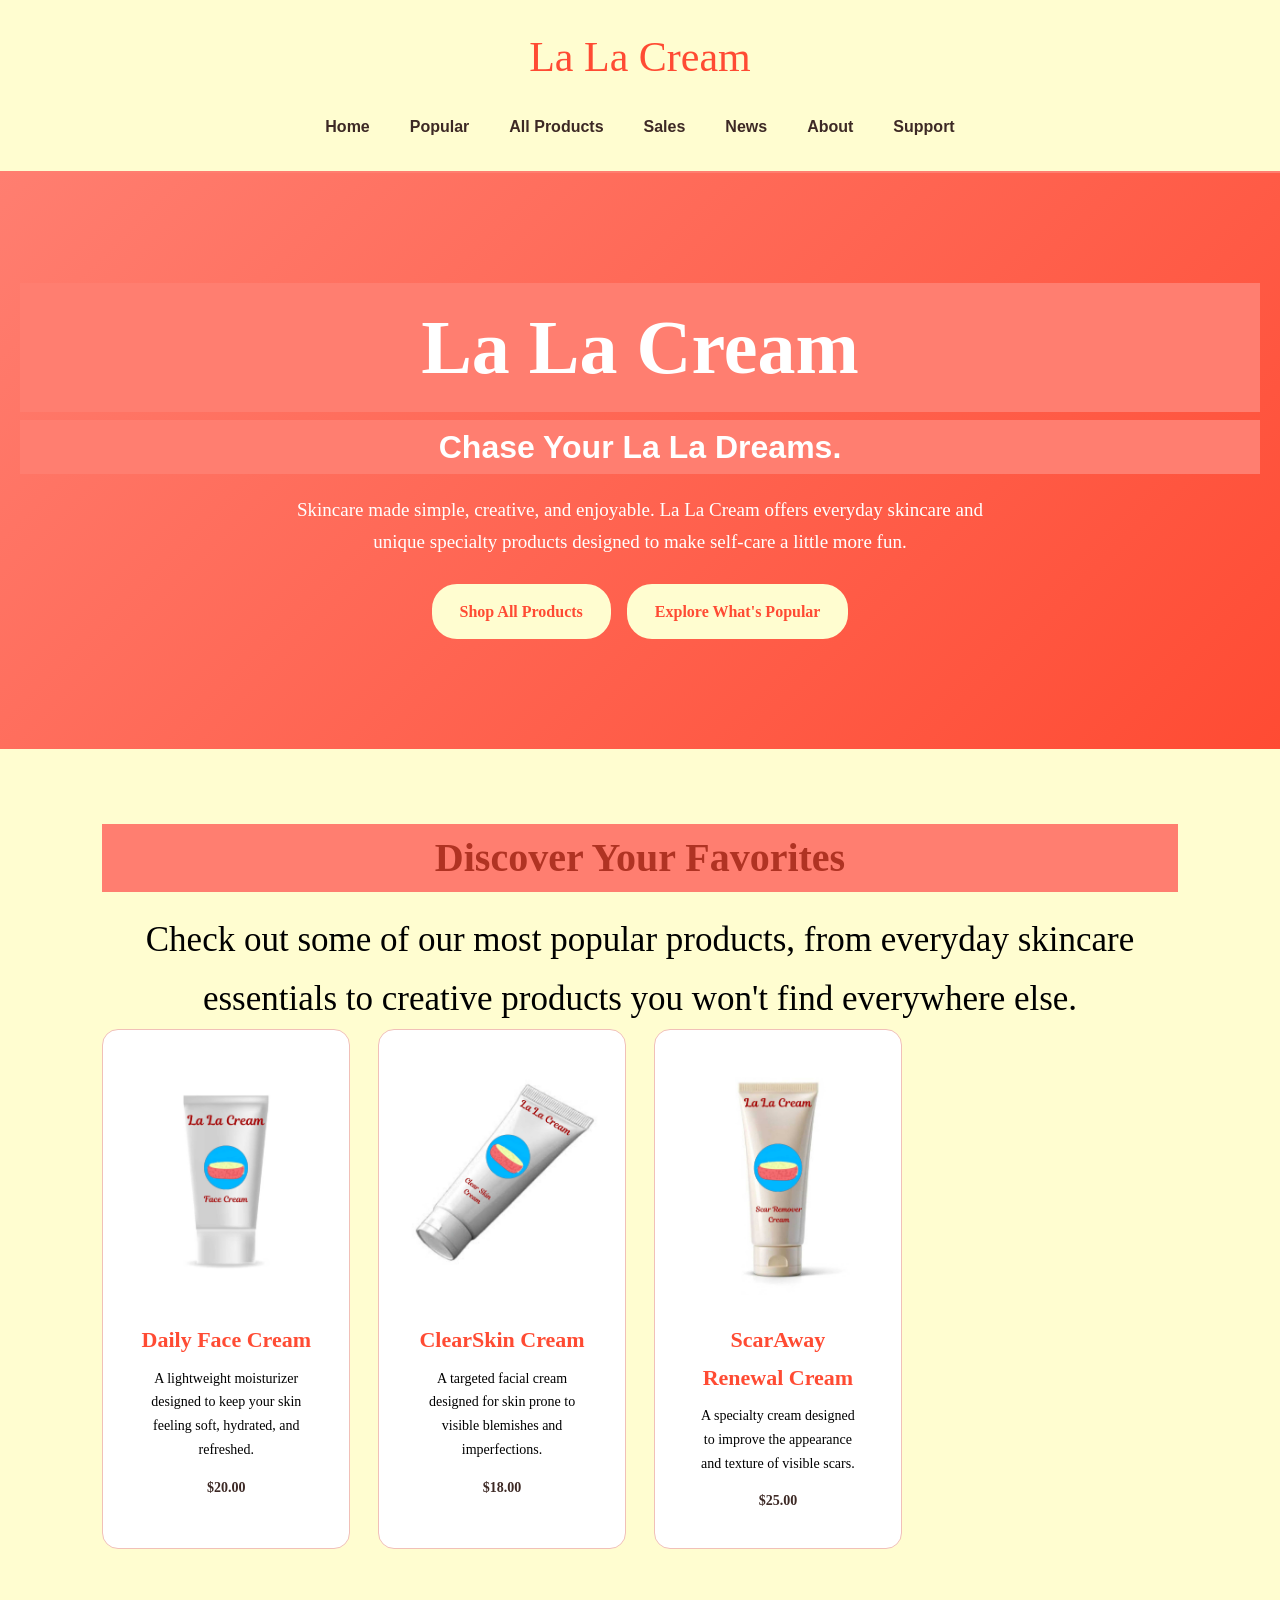
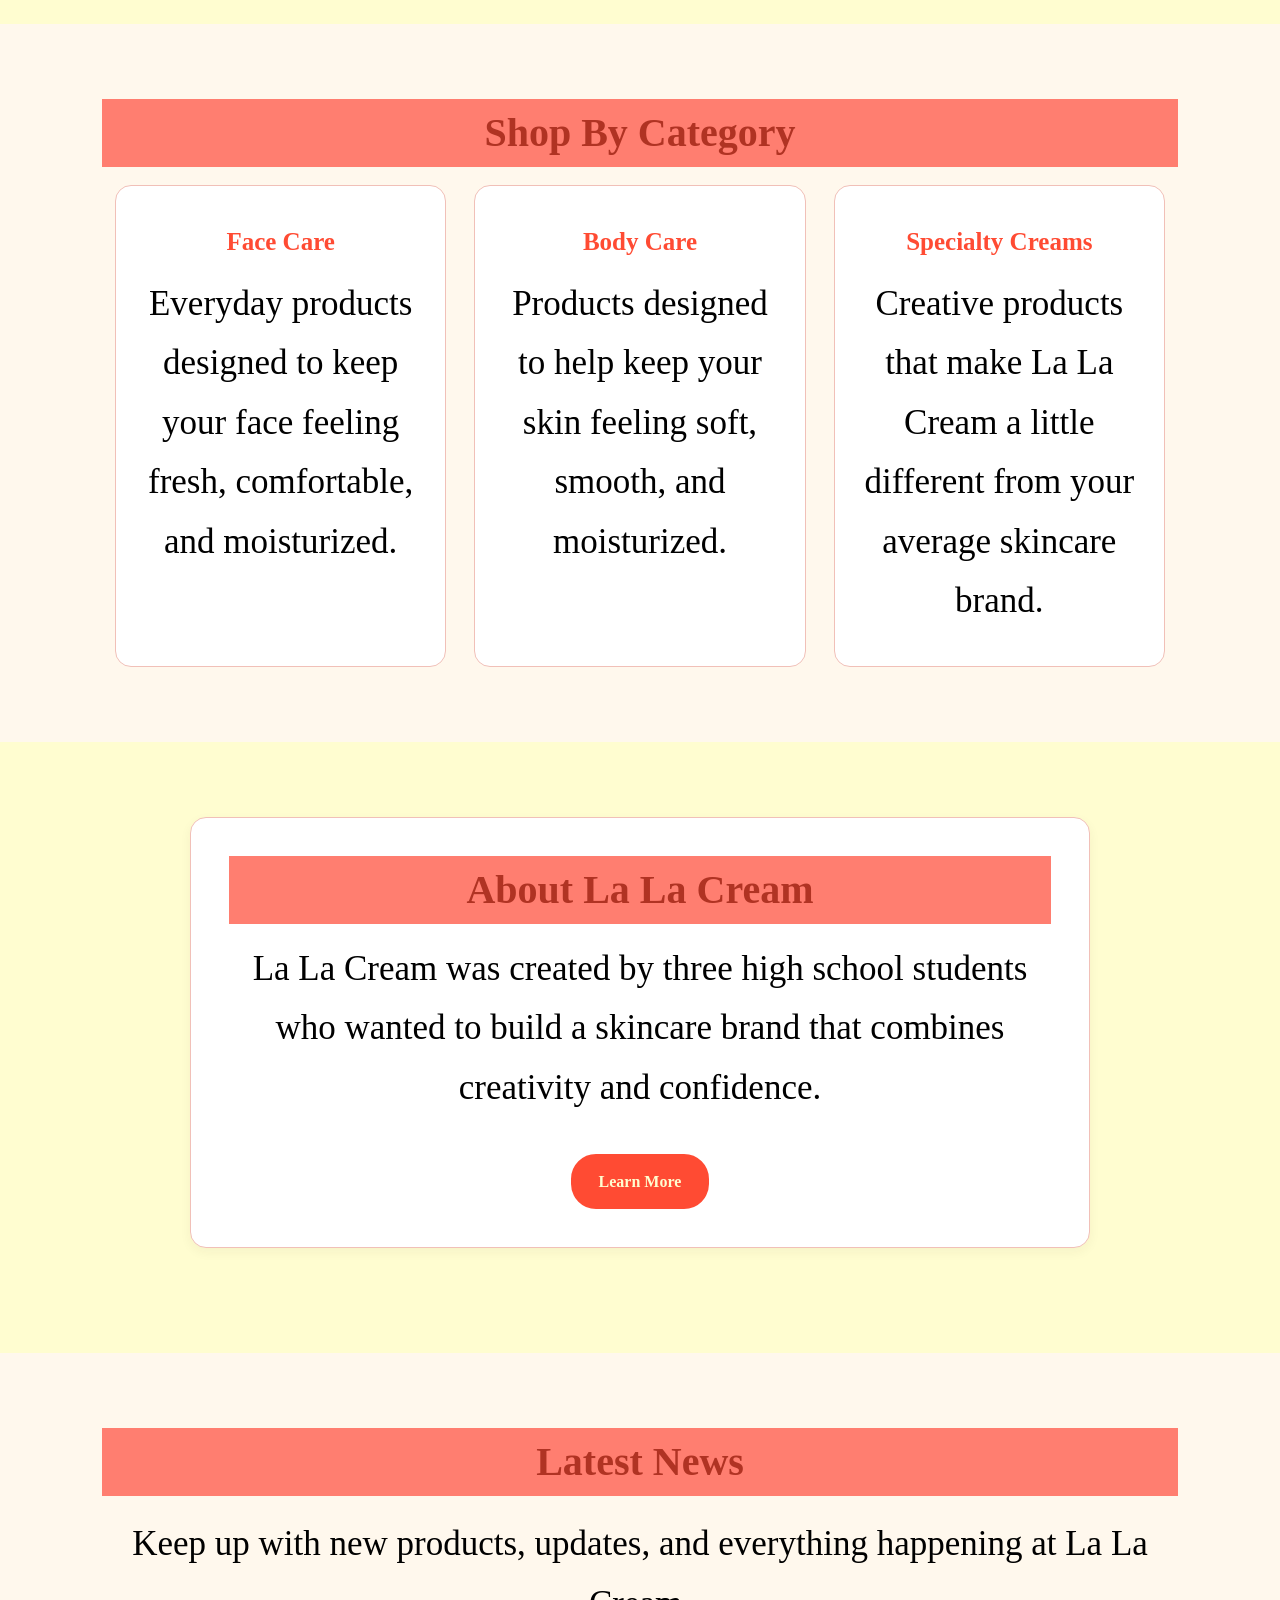
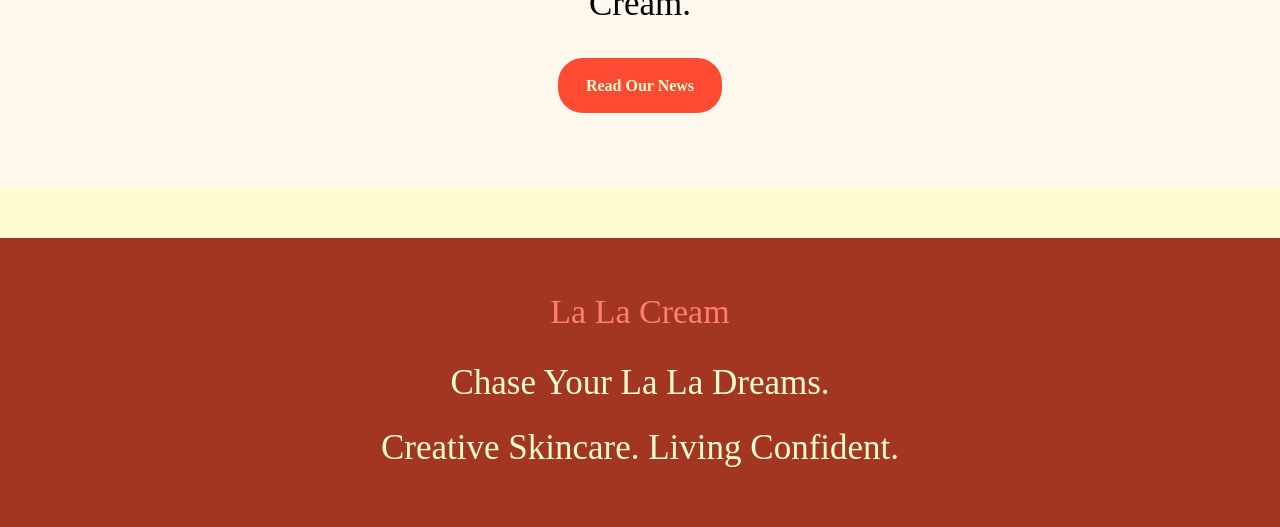
<file: index.html>
<!DOCTYPE html>
<html lang="en">
<head>
  <meta charset="UTF-8">
  <meta name="viewport" content="width=device-width, initial-scale=1.0">
  <title>La La Cream | Home</title>
  <link rel="stylesheet" href="style.css">
</head>

<!-- Author: Brandon Brodeur -->

<body>

  <header>
    <div class="logo">La La Cream</div>

    <nav>
      <a href="index.html">Home</a>
      <a href="page2.html">Popular</a>
      <a href="page3.html">All Products</a>
      <a href="page4.html">Sales</a>
      <a href="page5.html">News</a>
      <a href="page6.html">About</a>
      <a href="page7.html">Support</a>
    </nav>

  </header>

  <main>

    <section class="hero">
      <h1>La La Cream</h1>
      <h2>Chase Your La La Dreams.</h2>

      <p>
        Skincare made simple, creative, and enjoyable. La La Cream offers everyday skincare and unique specialty products designed to make self-care a little more fun.
      </p>

      <a class="button" href="page5.html">Shop All Products</a>
      <a class="button" href="page2.html">Explore What's Popular</a>

    </section>

    <section class="section">
      <h2>Discover Your Favorites</h2>

      <p>
        Check out some of our most popular products, from everyday skincare essentials to creative products you won't find everywhere else.
      </p>

      <div class="product-grid">

        <div class="product-card">
          <img src="face-cream.jpg" alt="Daily Face Cream">
          <h3>Daily Face Cream</h3>
          <p>
            A lightweight moisturizer designed to keep your skin feeling soft, hydrated, and refreshed.
          </p>
          <p class="price">$20.00</p>
        </div>

        <div class="product-card">
          <img src="clear-skin.jpg" alt="ClearSkin Cream">
          <h3>ClearSkin Cream</h3>
          <p>
            A targeted facial cream designed for skin prone to visible blemishes and imperfections.
          </p>
          <p class="price">$18.00</p>
        </div>

        <div class="product-card">
          <img src="scar-cream.jpg" alt="ScarAway Renewal Cream">
          <h3>ScarAway Renewal Cream</h3>
          <p>
            A specialty cream designed to improve the appearance and texture of visible scars.
          </p>
          <p class="price">$25.00</p>
        </div>

      </div>
    </section>
    
    <section class="section light-section">
      <h2>Shop By Category</h2>

      <div class="category-grid">

        <div class="category">
          <h3>Face Care</h3>
          <p>
            Everyday products designed to keep your face feeling fresh, comfortable, and moisturized.
          </p>        
        </div>

        <div class="category">
          <h3>Body Care</h3>
          <p>
            Products designed to help keep your skin feeling soft, smooth, and moisturized.
          </p>
        </div>

        <div class="category">
          <h3>Specialty Creams</h3>
          <p>
            Creative products that make La La Cream a little different from your average skincare brand.
          </p>
        </div>

      </div>
    </section>

    <section class="section">
      <div class="about-box">

        <h2>About La La Cream</h2>

        <p>
          La La Cream was created by three high school students who wanted to build a skincare brand that combines creativity and confidence.
        </p>

        <a class="button dark-button" href="page6.html">Learn More</a>

      </div>
    </section>

    <section class="section light-section">

      <h2>Latest News</h2>

      <p>
        Keep up with new products, updates, and everything happening at La La Cream.
      </p>

      <a class="button dark-button" href="page5.html">Read Our News</a>

    </section>

  </main>

<footer>
  <div class="logo">La La Cream</div>
  <p>Chase Your La La Dreams.</p>
  <p>Creative Skincare. Living Confident.</p>
</footer>

</body>
</html>
</file>
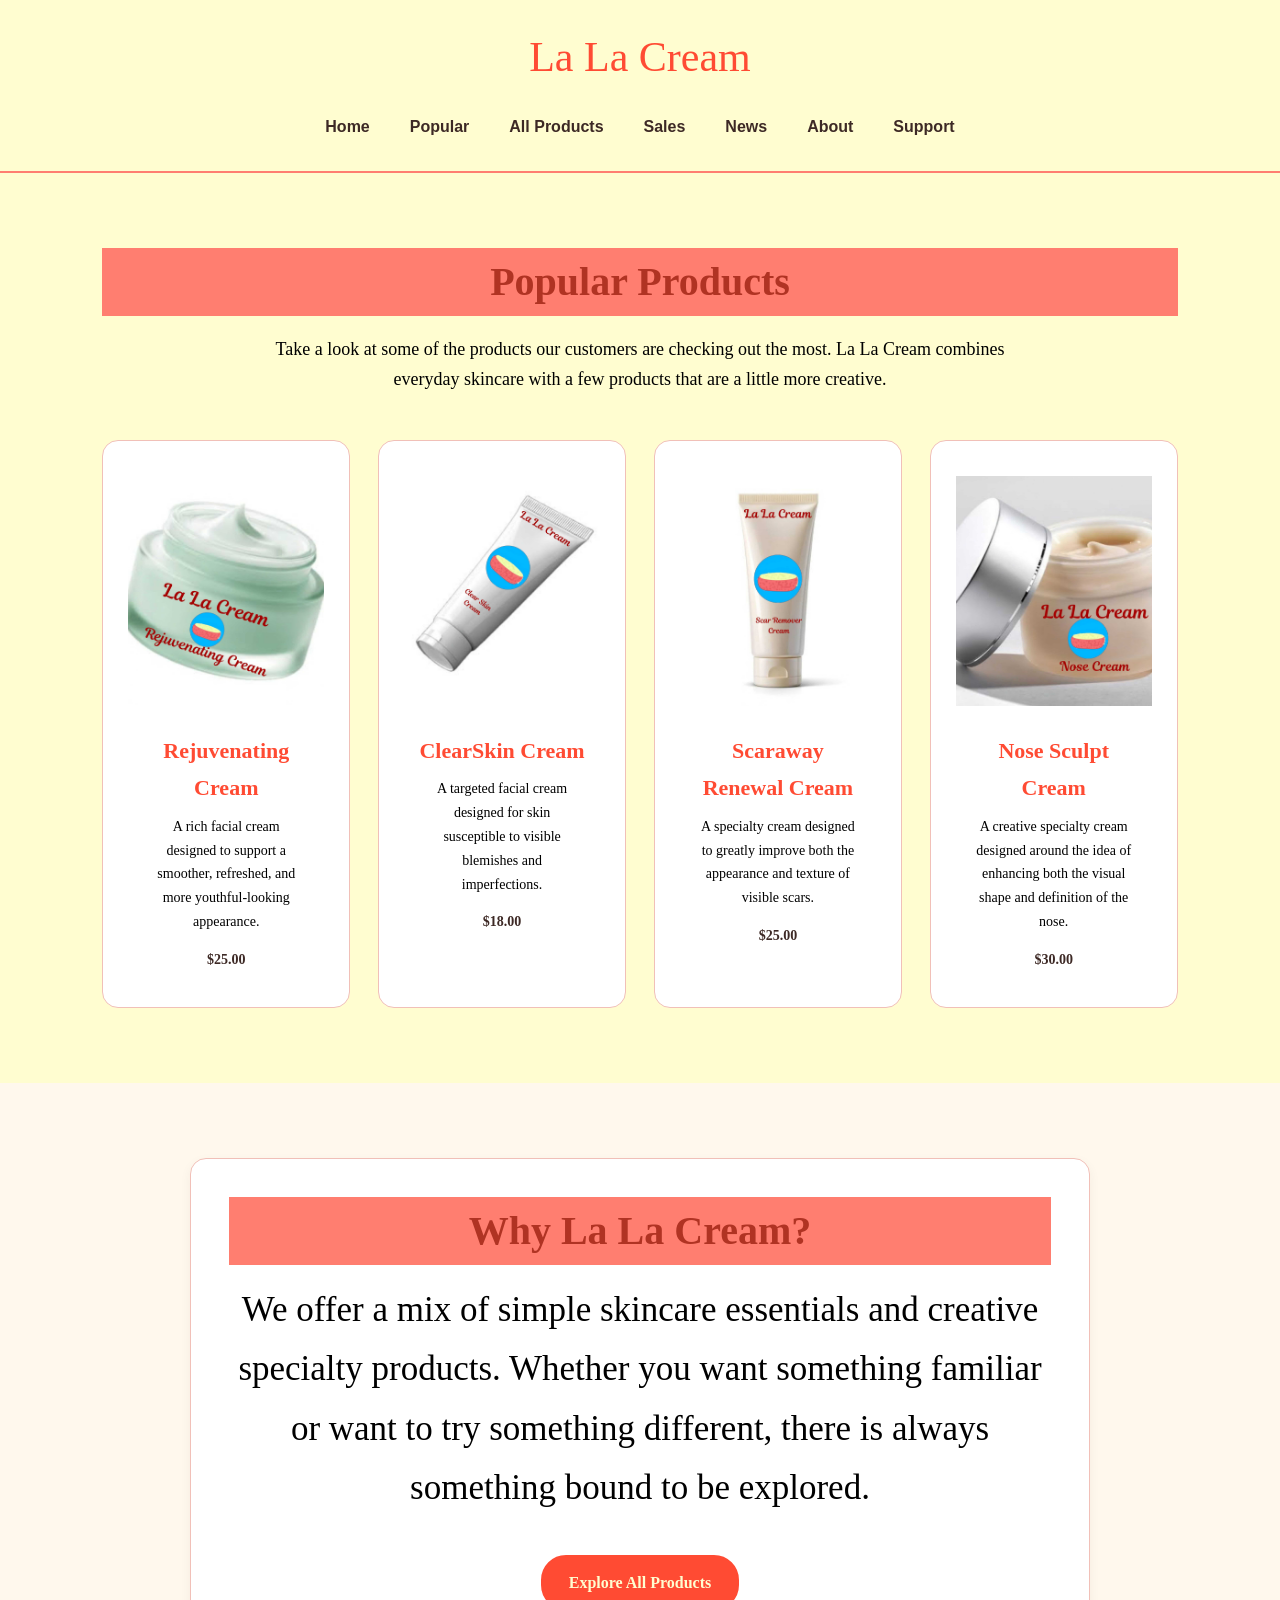
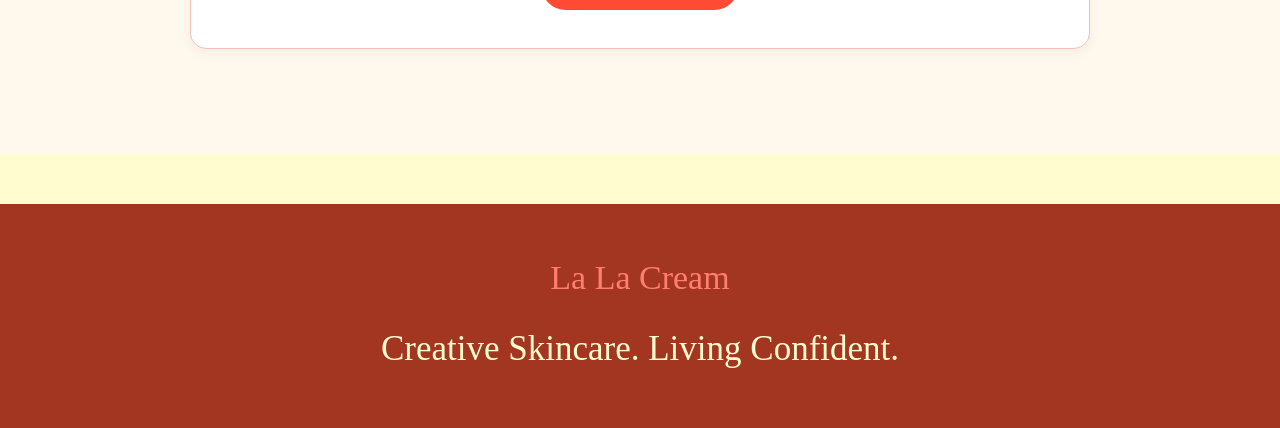
<file: page2.html>
<!DOCTYPE html>
<html lang="en">
<head>
  <meta charset="UTF-8">
  <meta name="viewport" content="width=device-wdith, initial-scale=1.0">
  <title>La La Cream | Popular</title>
  <link rel="stylesheet" href="style.css">  
</head>

<!-- Author: Jhovani Espinoza -->

<body>

  <header>
    <div class="logo">La La Cream</div>

    <nav>
      <a href="index.html">Home</a>
      <a href="page2.html">Popular</a>
      <a href="page3.html">All Products</a>
      <a href="page4.html">Sales</a>
      <a href="page5.html">News</a>
      <a href="page6.html">About</a>
      <a href="page7.html">Support</a>
    </nav>
  </header>

  <main>
    
    <section class="section">

      <h1 class="page-title">Popular Products</h1>

      <p class="page-intro">
        Take a look at some of the products our customers are checking out the most. La La Cream combines everyday skincare with a few products that are a little more creative.
      </p>

      <div class="product-grid">

        <div class="product-card">
          <img src="rejuvenating-cream.jpg" alt="Rejuvenating Cream">

          <h3>Rejuvenating Cream</h3>

          <p>
            A rich facial cream designed to support a smoother, refreshed, and more youthful-looking appearance.
          </p>

          <p class="price">$25.00</p>
        </div>

        <div class="product-card">
          <img src="clear-skin.jpg" alt="ClearSkin Cream">

          <h3>ClearSkin Cream</h3>

          <p>
            A targeted facial cream designed for skin susceptible to visible blemishes and imperfections.
          </p>

          <p class="price">$18.00</p>
        </div>

        <div class="product-card">
          <img src="scar-cream.jpg" alt="ScarAway Renewal Cream">

          <h3>Scaraway Renewal Cream</h3>

          <p>
            A specialty cream designed to greatly improve both the appearance and texture of visible scars.
          </p>

          <p class="price">$25.00</p>
        </div>

        <div class="product-card">
          <img src="nose-cream.jpg" alt="Nose Sculpt Cream">

          <h3>Nose Sculpt Cream</h3>

          <p>
            A creative specialty cream designed around the idea of enhancing both the visual shape and definition of the nose.
          </p>

          <p class="price">$30.00</p>
        </div>

      </div>

    </section>

    <section class="section light-section">
      <div class="about-box">

        <h2>Why La La Cream?</h2>

        <p>
          We offer a mix of simple skincare essentials and creative specialty products. Whether you want something familiar or want to try something different, there is always something bound to be explored.
        </p>

        <a class="button dark-button" href="page3.html">
          Explore All Products
        </a>

      </div>

    </section>
  
  </main>

  <footer>
    <div class="logo">La La Cream</div>

    <p>Creative Skincare. Living Confident.</p>
  </footer>

</body>
</html>
</file>
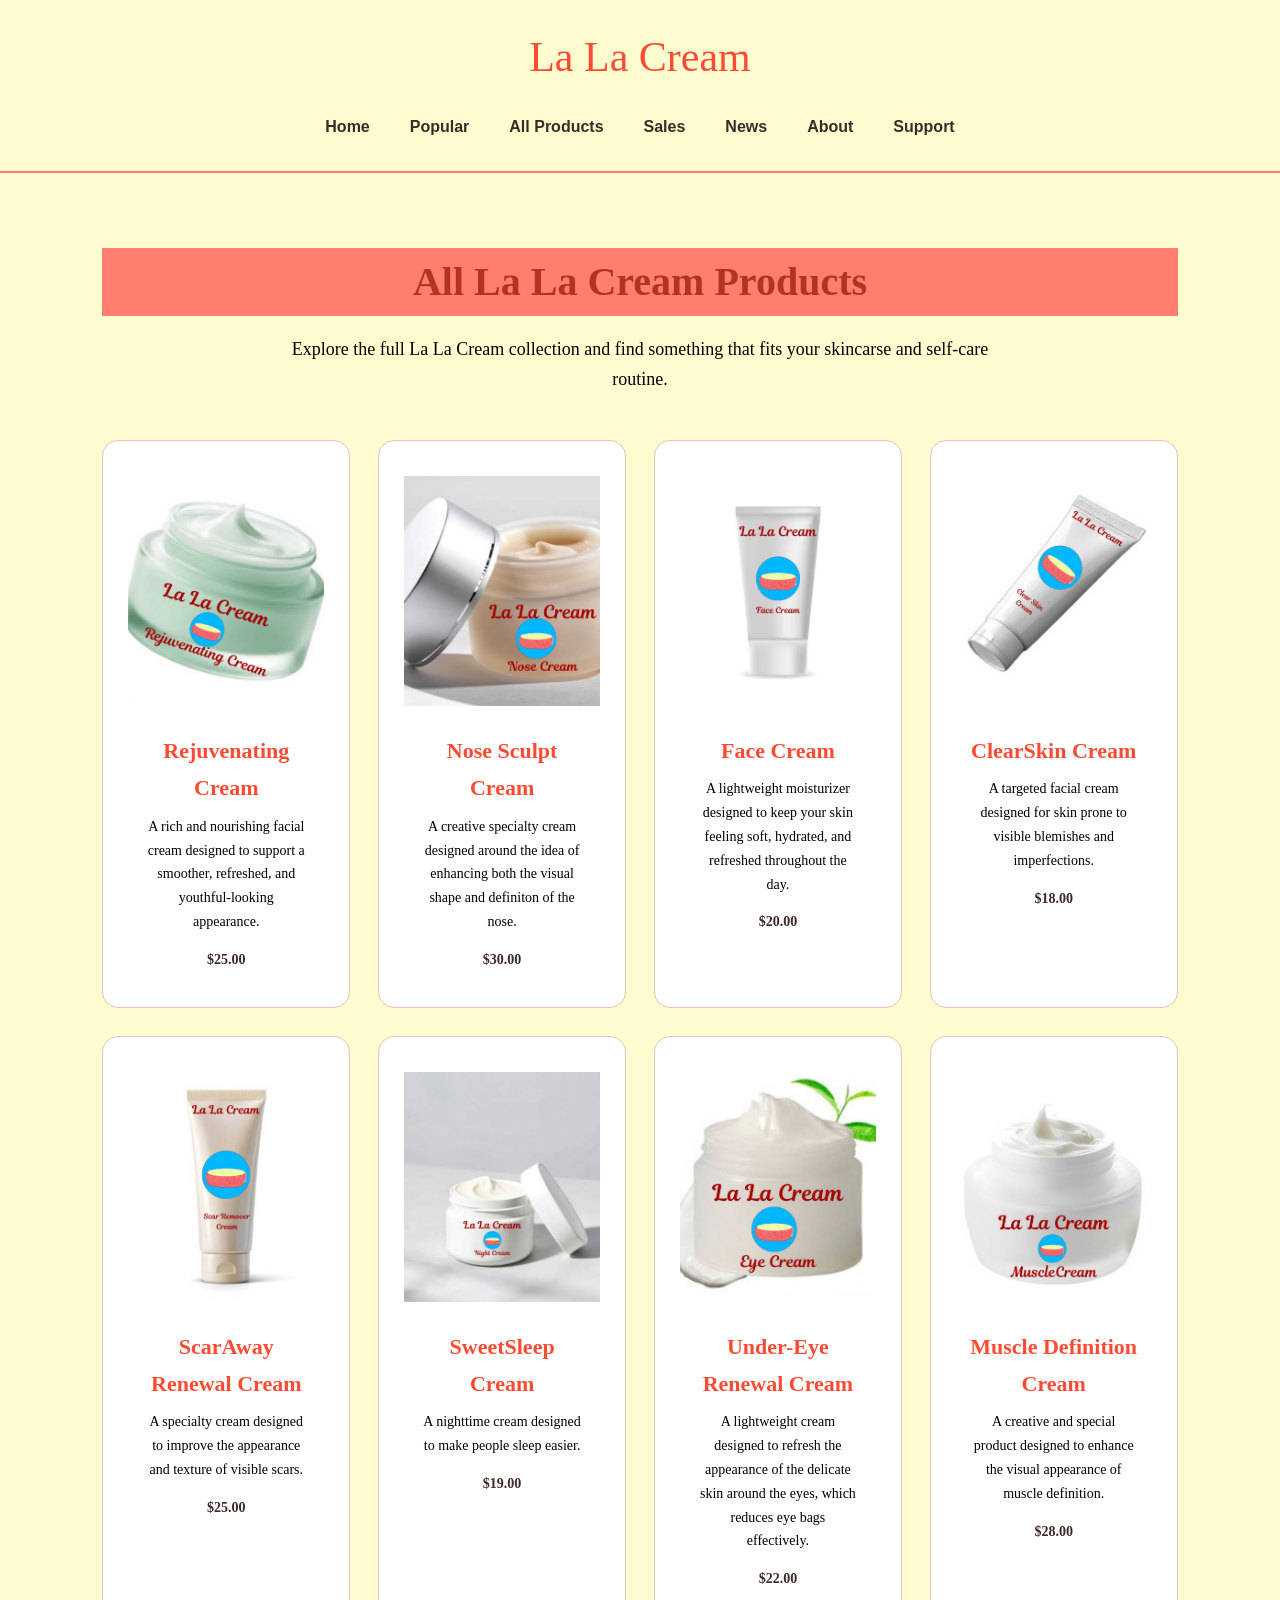
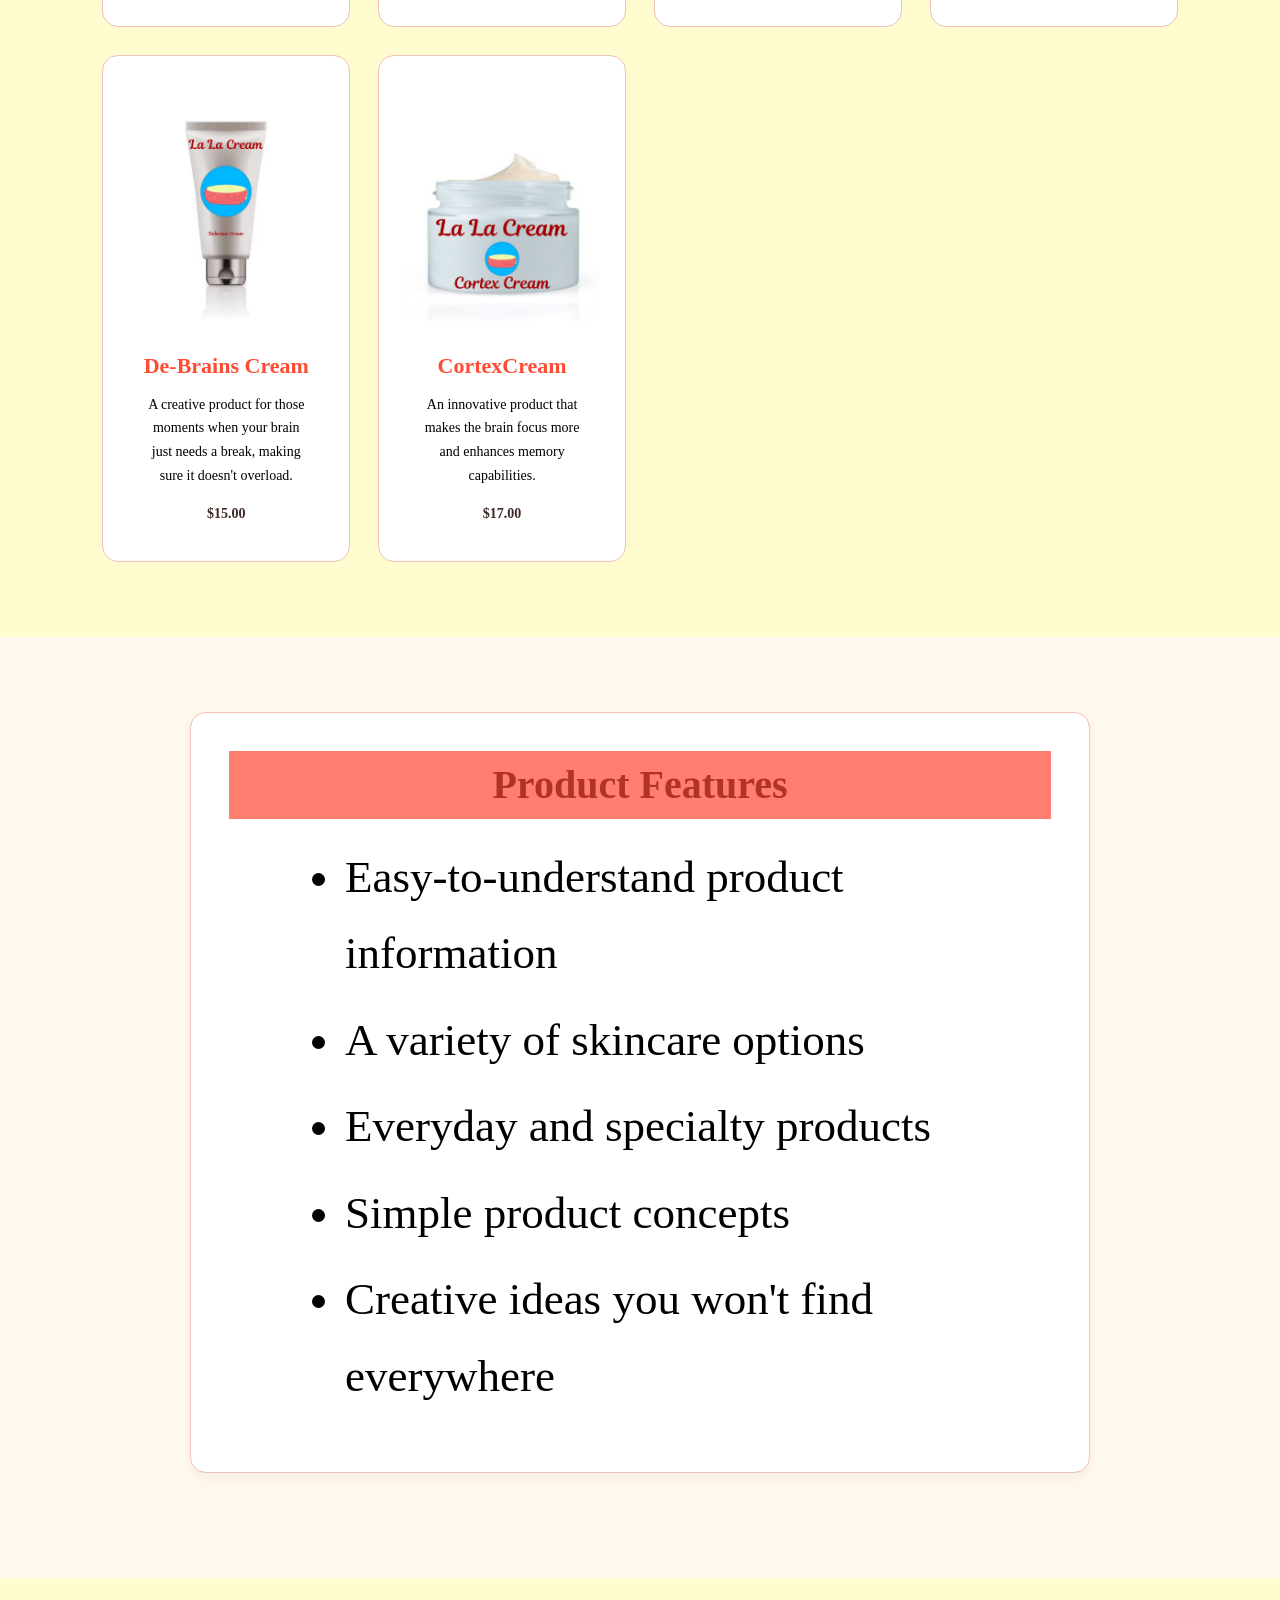
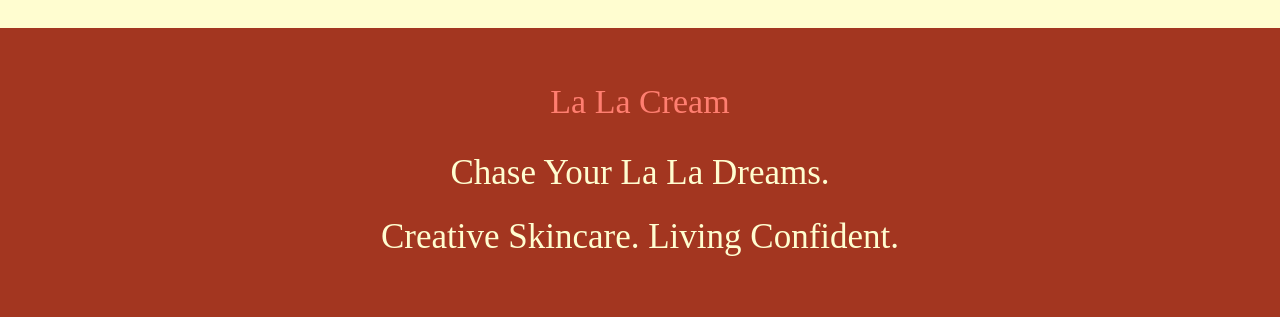
<file: page3.html>
<!DOCTYPE html>
<html lang="en">
<head>
    <meta charset="UTF-8">
    <meta name="viewport" content="width=device-width, initial-scale=1.0">
    <title>La La Cream | All Products</title>
    <link rel="stylesheet" href="style.css">
</head>

<!-- Author: Elijah Suarez -->

<body>

<header>
    <div class="logo">La La Cream</div>

   <nav>
      <a href="index.html">Home</a>
      <a href="page2.html">Popular</a>
      <a href="page3.html">All Products</a>
      <a href="page4.html">Sales</a>
      <a href="page5.html">News</a>
      <a href="page6.html">About</a>
      <a href="page7.html">Support</a>
    </nav>
</header>

<main>
    <section class="section">
      <h1 class="page-title">All La La Cream Products</h1>
      <p class="page-intro">
        Explore the full La La Cream collection and find something that fits your skincarse and self-care routine.
      </p>

      <div class="product-grid">
          <div class="product-card">
          <img src="rejuvenating-cream.jpg" alt="Rejuvenating Cream">

          <h3>Rejuvenating Cream</h3>

          <p>
            A rich and nourishing facial cream designed to support a smoother, refreshed, and youthful-looking appearance.
          </p>

          <p class="price">$25.00</p>
          </div>

          <div class="product-card">
            <img src="nose-cream.jpg" alt="Nose Sculpt Cream">
            <h3>Nose Sculpt Cream</h3>
            <p>
              A creative specialty cream designed around the idea of enhancing both the visual shape and definiton of the nose.             </p>
            <p class="price">$30.00</p>
          </div>

          <div class="product-card">
            <img src="face-cream.jpg" alt="Daily Face Cream">
            <h3>Face Cream</h3>
            <p>
              A lightweight moisturizer designed to keep your skin feeling soft, hydrated, and refreshed throughout the day.
            </p>
            <p class="price">$20.00</p>
          </div>

          <div class="product-card">
            <img src="clear-skin.jpg" alt="ClearSkin Cream">
            <h3>ClearSkin Cream</h3>
            <p>
              A targeted facial cream designed for skin prone to visible blemishes and imperfections.
            </p>
            <p class="price">$18.00</p>
          </div>

          <div class="product-card">
            <img src="scar-cream.jpg" alt="ScarAway Renewal Cream">

            <h3>ScarAway Renewal Cream</h3>
            <p>
              A specialty cream designed to improve the appearance and texture of visible scars.
            </p>
            <p class="price">$25.00</p>
          </div>
          
          <div class="product-card">
            <img src="night-cream.jpg" alt="SweetSleep Cream">
            
            <h3>SweetSleep Cream</h3>

            <p>
              A nighttime cream designed to make people sleep easier.
            </p>

            <p class="price">$19.00</p>
          </div>

          <div class="product-card">
            <img src="eye-cream.jpg" alt="Under-Eye Renewal Cream">
          
            <h3>Under-Eye Renewal Cream</h3>

            <p>
              A lightweight cream designed to refresh the appearance of the delicate skin around the eyes, which reduces eye bags effectively.
            </p>

            <p class="price">$22.00</p>
          </div>

          <div class="product-card">
            <img src="muscle-cream.jpg" alt="Muscle Definition Cream">

            <h3>Muscle Definition Cream</h3>

            <p>
              A creative and special product designed to enhance the visual appearance of muscle definition.
            </p>

            <p class="price">$28.00</p>
          </div>

          <div class="product-card">
            <img src="debrains-cream.jpg" alt="De-Brains Cream">

            <h3>De-Brains Cream</h3>

            <p>
              A creative product for those moments when your brain just needs a break, making sure it doesn't overload.
            </p>

            <p class="price">$15.00</p>
          </div>

          <div class="product-card">
            <img src="cortex-cream.jpg" alt="CortexCream">

            <h3>CortexCream</h3>

            <p>
              An innovative product that makes the brain focus more and enhances memory capabilities.
            </p>

            <p class="price">$17.00</p>
          </div>

      </div>
    </section>

    <section class="section light-section">
      <div class="about-box">
        <h2>Product Features</h2>

        <ul>
          <li>Easy-to-understand product information</li>
          <li>A variety of skincare options</li>
          <li>Everyday and specialty products</li>
          <li>Simple product concepts</li>
          <li>Creative ideas you won't find everywhere</li>
        </ul>
      </div>
    </section>
</main>

<footer>
  <div class="logo">La La Cream</div>

  <p>Chase Your La La Dreams.</p>
  <p>Creative Skincare. Living Confident.</p>
</footer>

</body>
</html>
</file>
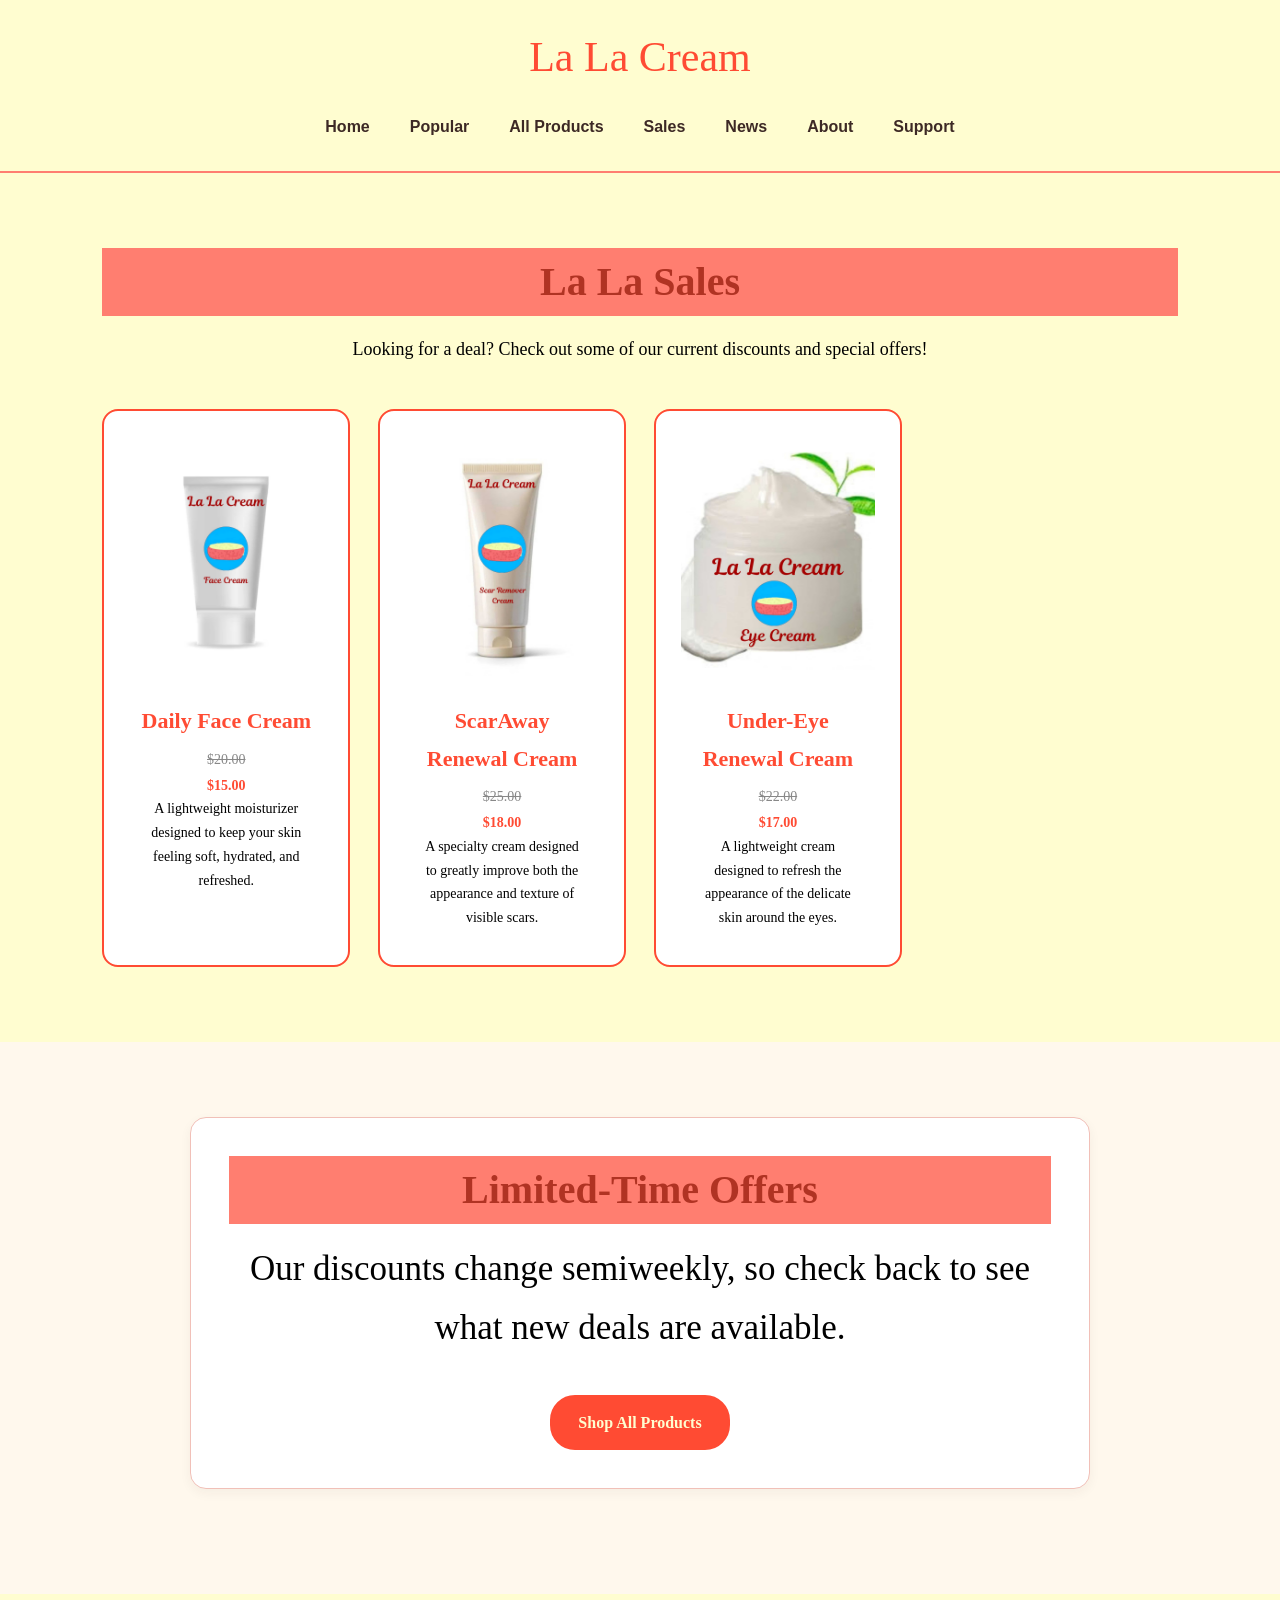
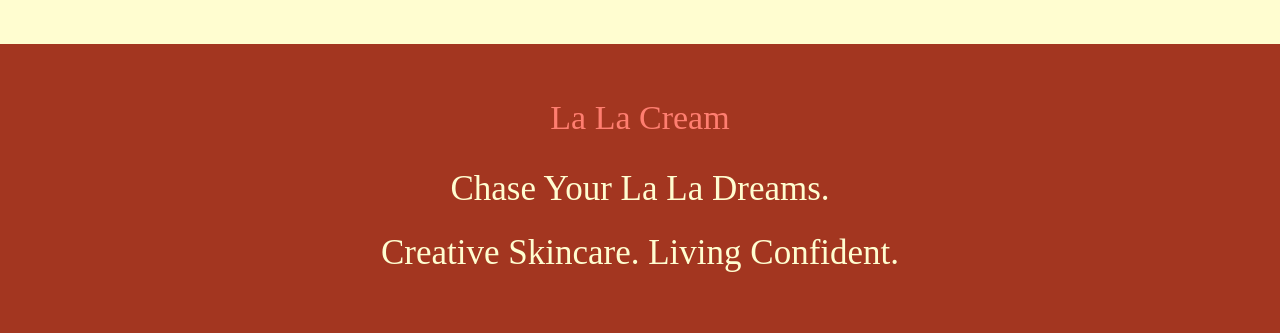
<file: page4.html>
<!DOCTYPE html>
<html lang="en">
<head>
  <meta charset="UTF-8">
  <meta name="viewport" content="width=device-width, initial-scale=1.0">
  <title>La La Cream | Sales</title>
  <link rel="stylesheet" href="style.css">
</head>

<!-- Author: Jhovani Espinoza -->

<body>

  <header>
    <div class="logo">La La Cream</div>

    <nav>
      <a href="index.html">Home</a>
      <a href="page2.html">Popular</a>
      <a href="page3.html">All Products</a>
      <a href="page4.html">Sales</a>
      <a href="page5.html">News</a>
      <a href="page6.html">About</a>
      <a href="page7.html">Support</a>
    </nav>
  </header>

  <main>
    <section class="section">
      <h1 class="page-title">La La Sales</h1>

      <p class="page-intro">
        Looking for a deal? Check out some of our current discounts and special offers!
      </p>

      <div class="product-grid">

        <div class="product-card sales-card">

          <img src="face-cream.jpg" alt="Daily Face Cream">

          <h3>Daily Face Cream</h3>

          <p class="old-price">$20.00</p>

          <p class="sale-price">$15.00</p>

          <p>
            A lightweight moisturizer designed to keep your skin feeling soft, hydrated, and refreshed.
          </p>

        </div>

        <div class="product-card sales-card">

          <img src="scar-cream.jpg" alt="ScarAway Renewal Cream">

          <h3>ScarAway Renewal Cream</h3>

          <p class="old-price">$25.00</p>

          <p class="sale-price">$18.00</p>

          <p>
            A specialty cream designed to greatly improve both the appearance and texture of visible scars.
          </p>

        </div>

        <div class="product-card sales-card">
        
          <img src="eye-cream.jpg" alt="Under-Eye Renewal Cream">

          <h3>Under-Eye Renewal Cream</h3>

          <p class="old-price">$22.00</p>

          <p class="sale-price">$17.00</p>

          <p>
            A lightweight cream designed to refresh the appearance of the delicate skin around the eyes.
          </p>

        </div>

      </div>

    </section>

    <section class="section light-section">
      
      <div class="about-box">

        <h2>Limited-Time Offers</h2>

        <p>
          Our discounts change semiweekly, so check back to see what new deals are available.
        </p>

        <a class="button dark-button" href="page3.html">
          Shop All Products
        </a>

      </div>

    </section>

  </main>

  <footer>
    <div class="logo">La La Cream</div>

    <p>Chase Your La La Dreams.</p>
    <p>Creative Skincare. Living Confident.</p>
  </footer>
  
</body>
</html>
</file>
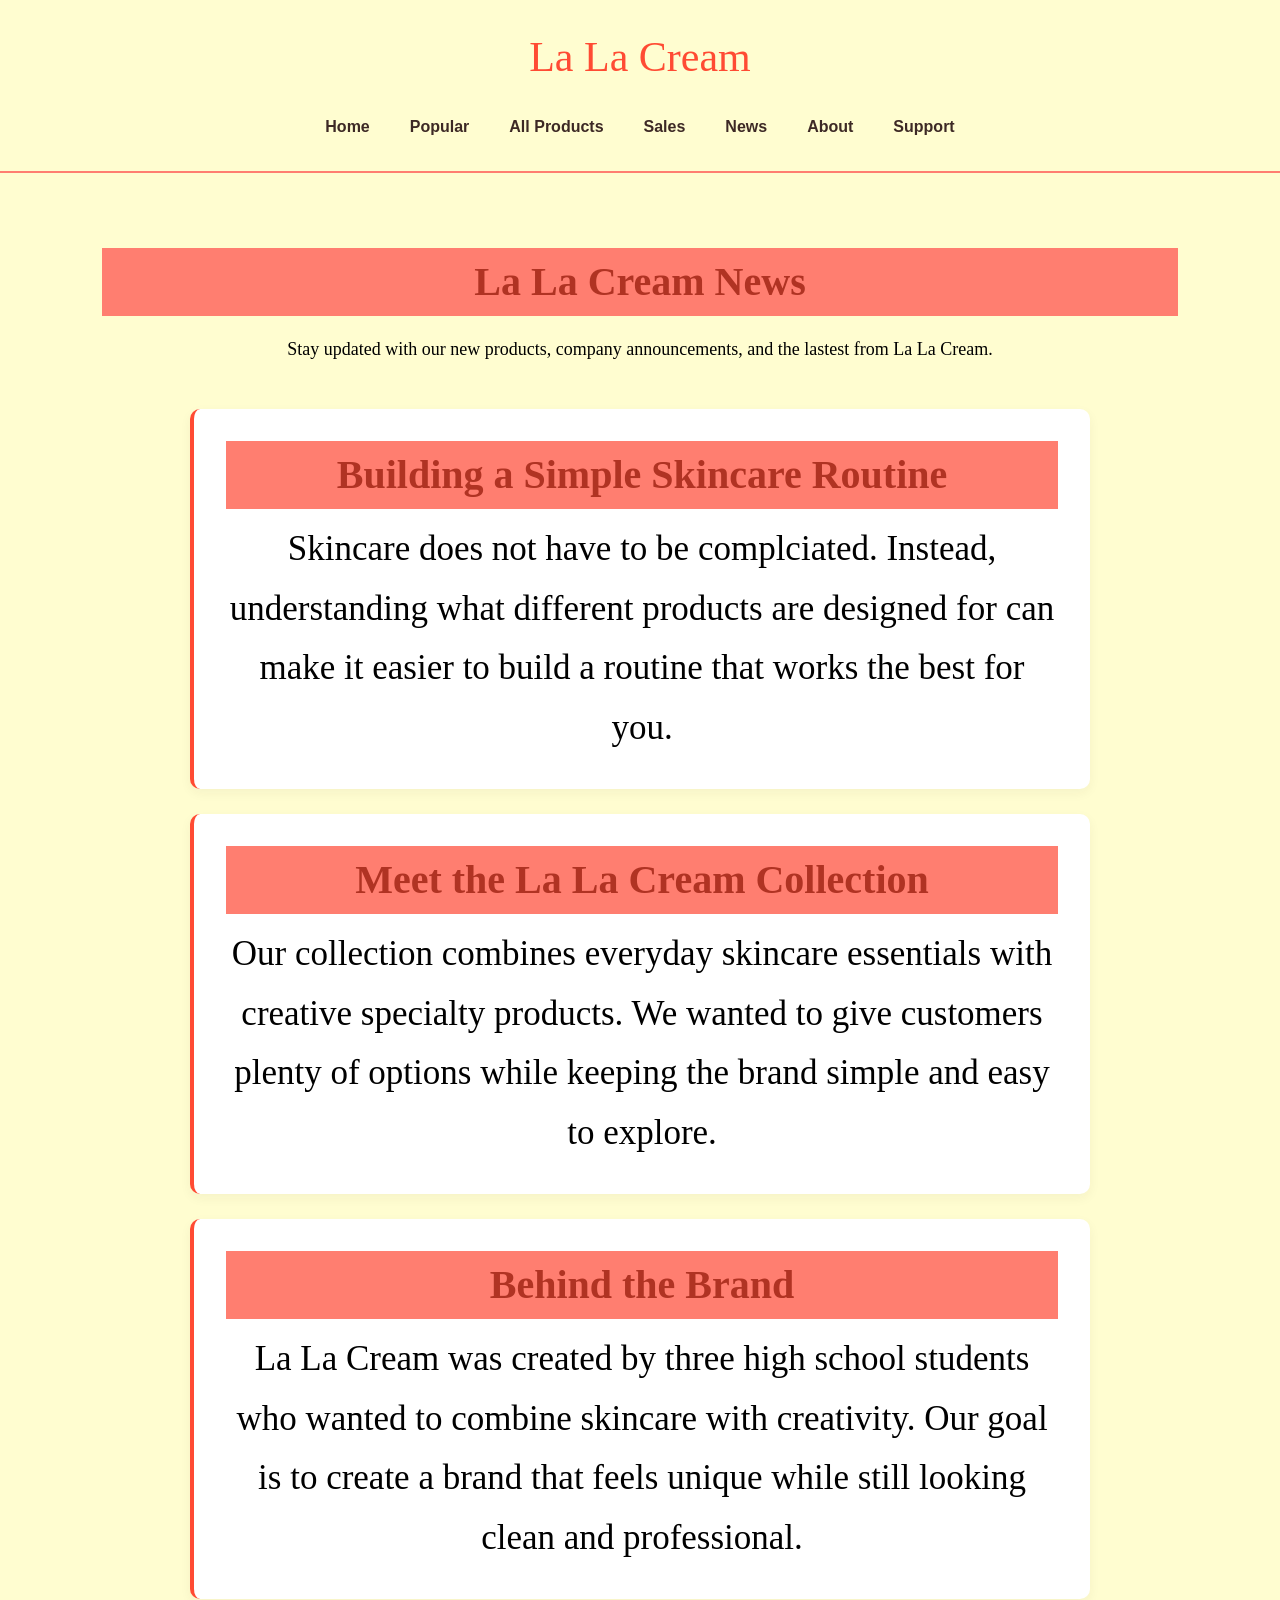
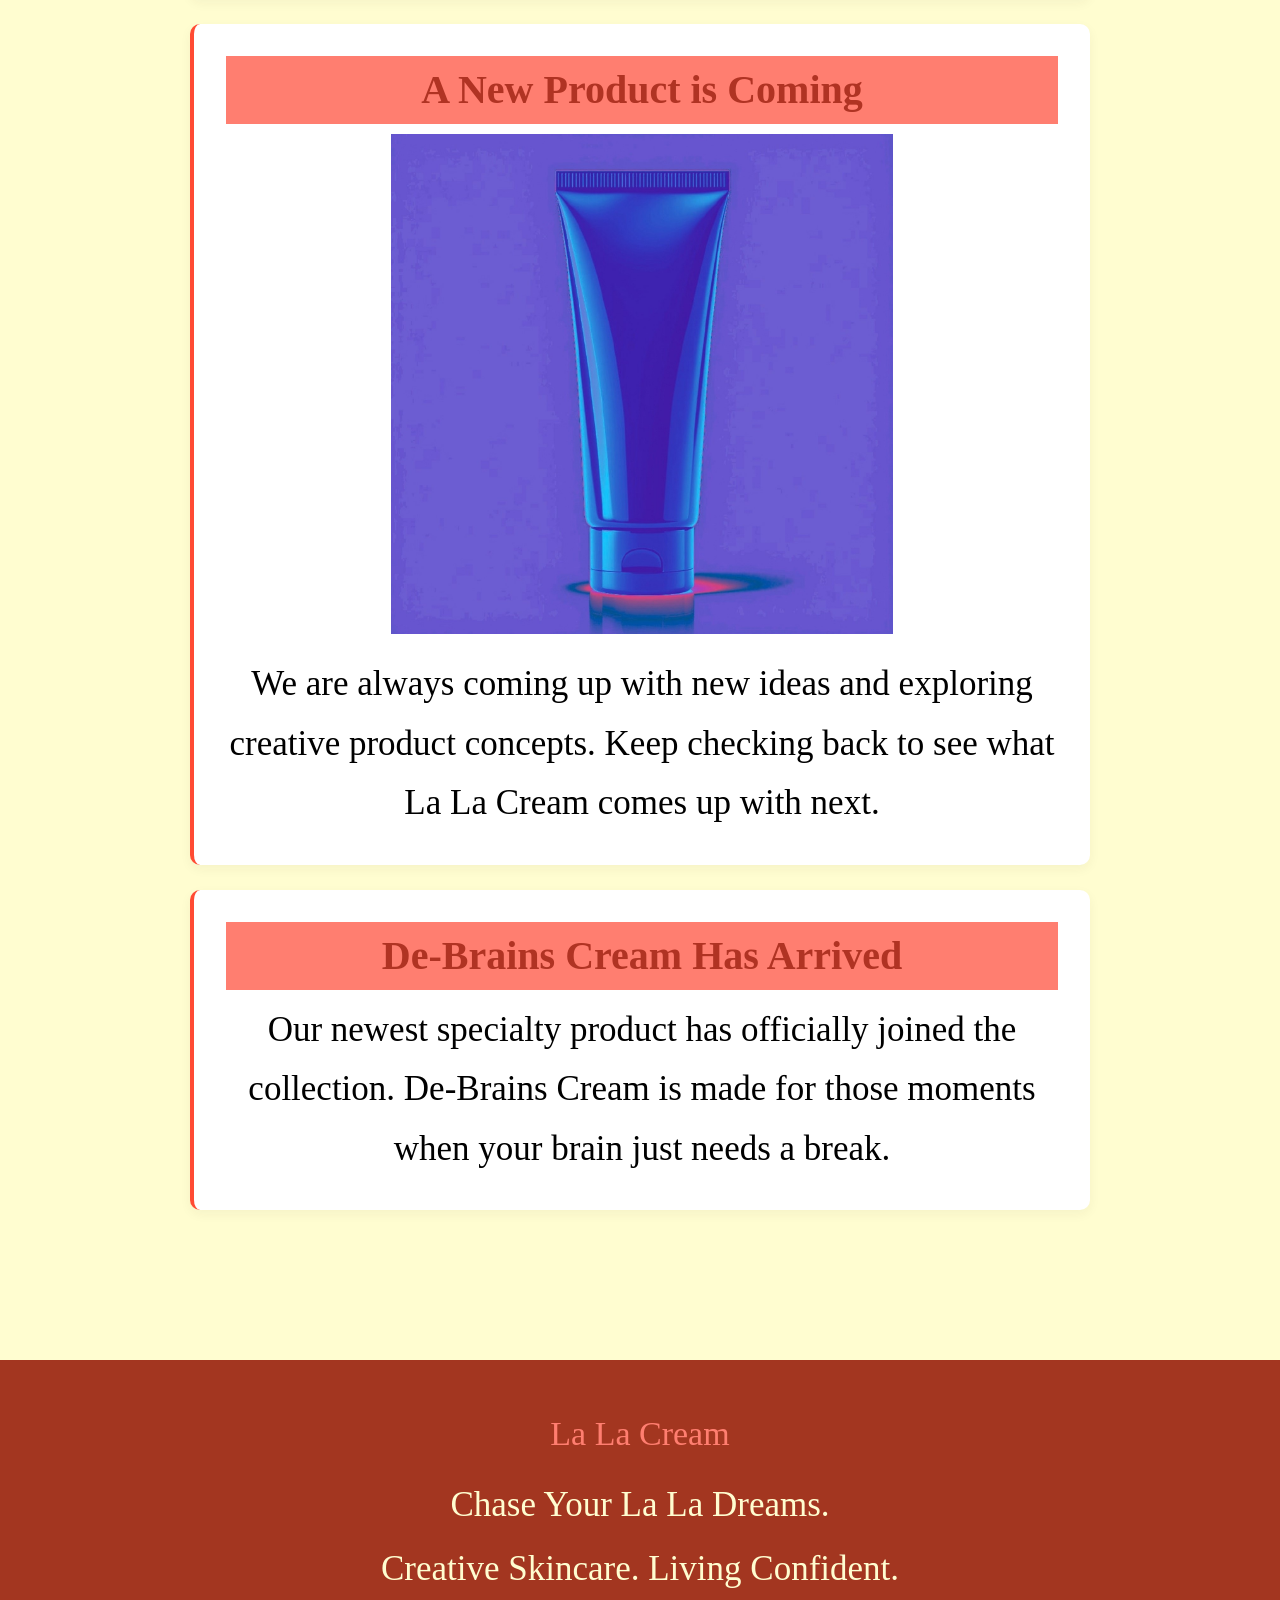
<file: page5.html>
<!DOCTYPE html>
<html lang="en">
<head>
  <meta charset="UTF-8">
  <meta name="viewport" content="width=device-width, initial-scale=1.0">
  <title>La La Cream | News </title>
  <link rel="stylesheet" href="style.css">
</head>

<!-- Author: Brandon Brodeur -->

<body>

  <header>
    <div class="logo">La La Cream</div>

    <nav>
      <a href="index.html">Home</a>
      <a href="page2.html">Popular</a>
      <a href="page3.html">All Products</a>
      <a href="page4.html">Sales</a>
      <a href="page5.html">News</a>
      <a href="page6.html">About</a>
      <a href="page7.html">Support</a>
    </nav>
</header>

<main>

  <section class="section">

    <h1 class="page-title">La La Cream News</h1>

    <p class="page-intro">
      Stay updated with our new products, company announcements, and the lastest from La La Cream.
    </p>

    <article class="article">

      <h2>Building a Simple Skincare Routine</h2>

      <p>
        Skincare does not have to be complciated. Instead, understanding what different products are designed for can make it easier to build a routine that works the best for you.
      </p>

    </article>

    <article class="article">

      <h2>Meet the La La Cream Collection</h2>

      <p>
        Our collection combines everyday skincare essentials with creative specialty products. We wanted to give customers plenty of options while keeping the brand simple and easy to explore.
      </p>

    </article>

    <article class="article">

      <h2>Behind the Brand</h2>

      <p>
        La La Cream was created by three high school students who wanted to combine skincare with creativity. Our goal is to create a brand that feels unique while still looking clean and professional.
      </p>

    </article>

    <article class="article">
      
      <h2>A New Product is Coming</h2>

      <img class="news-image" src="newproduct.jpg" alt="New Product Cream">

      <p>
        We are always coming up with new ideas and exploring creative product concepts. Keep checking back to see what La La Cream comes up with next.
      </p>

    </article>

    <article class="article">

      <h2>De-Brains Cream Has Arrived</h2>

      <p>
        Our newest specialty product has officially joined the collection. De-Brains Cream is made for those moments when your brain just needs a break.
      </p>

    </article>

  </section>

</main>

<footer>
  <div class="logo">La La Cream</div>

  <p>Chase Your La La Dreams.</p>
  <p>Creative Skincare. Living Confident.</p>
</footer>

</body>
</html>
</file>
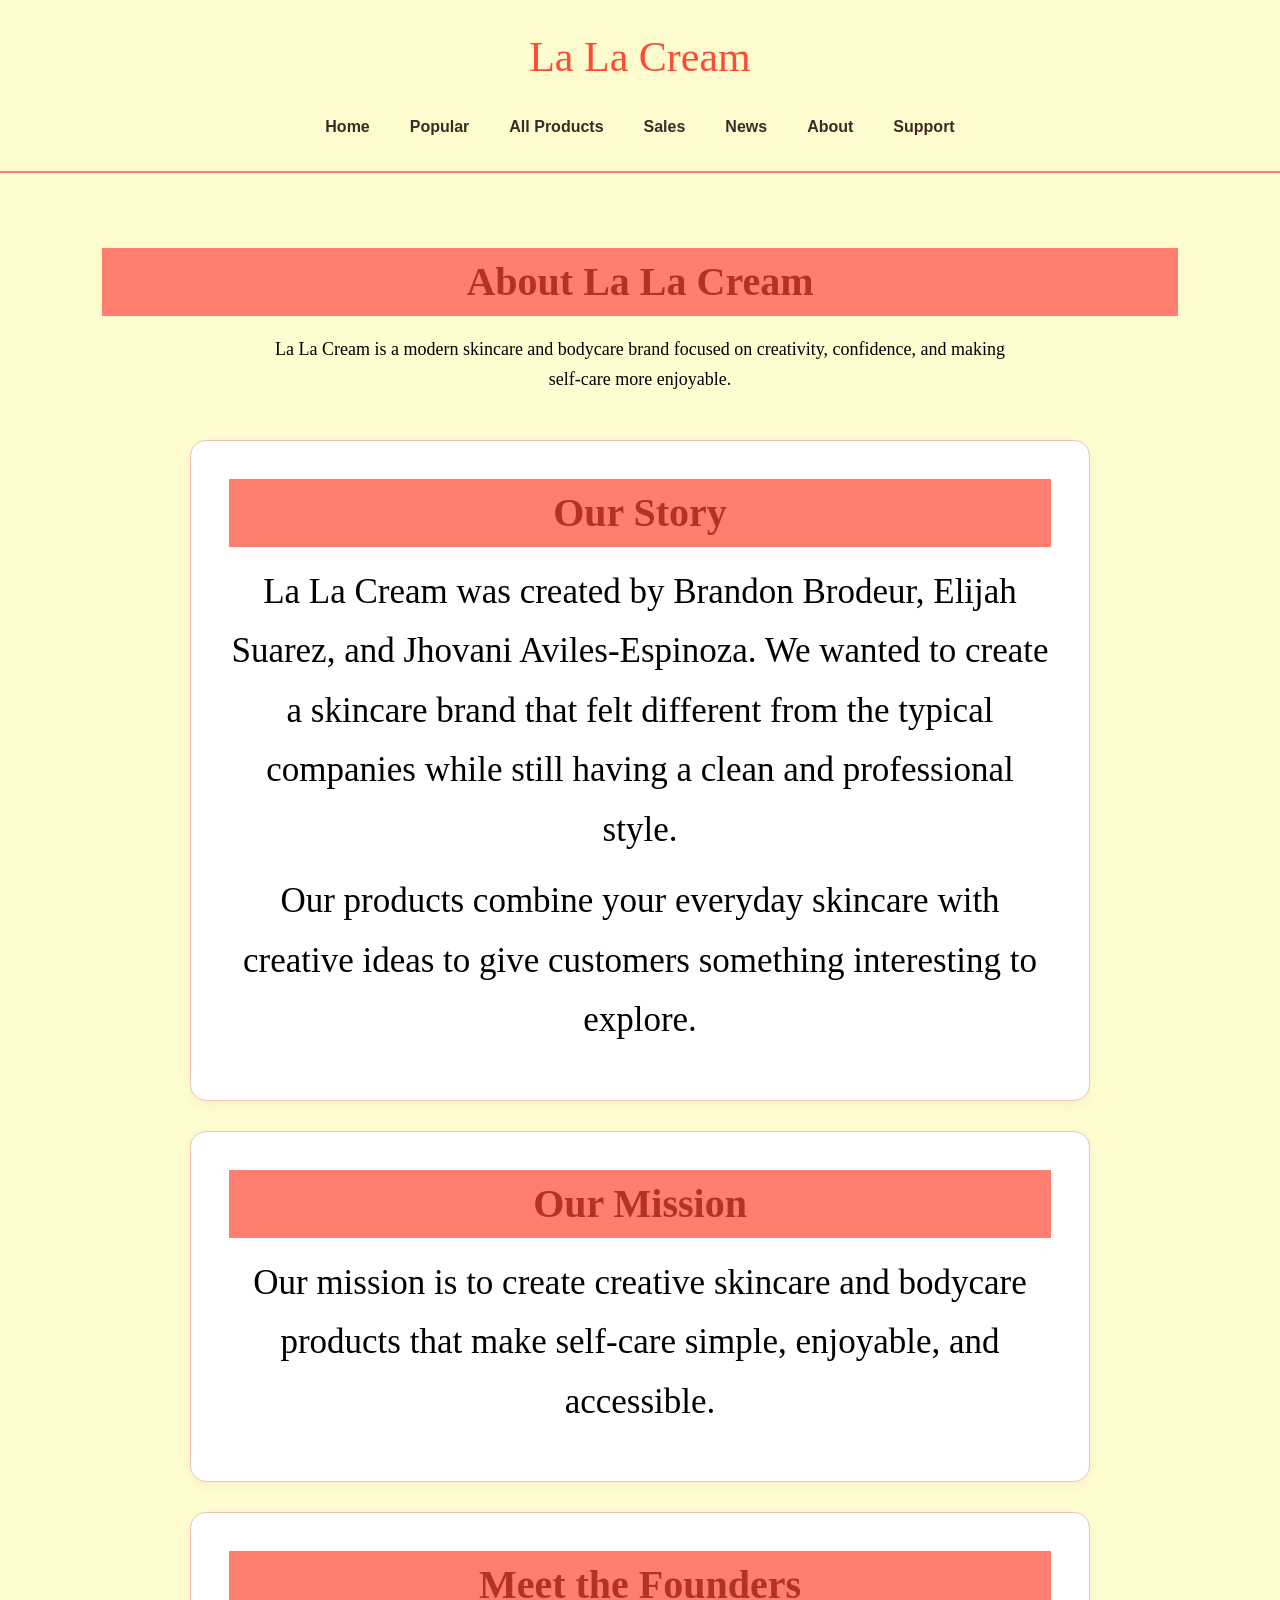
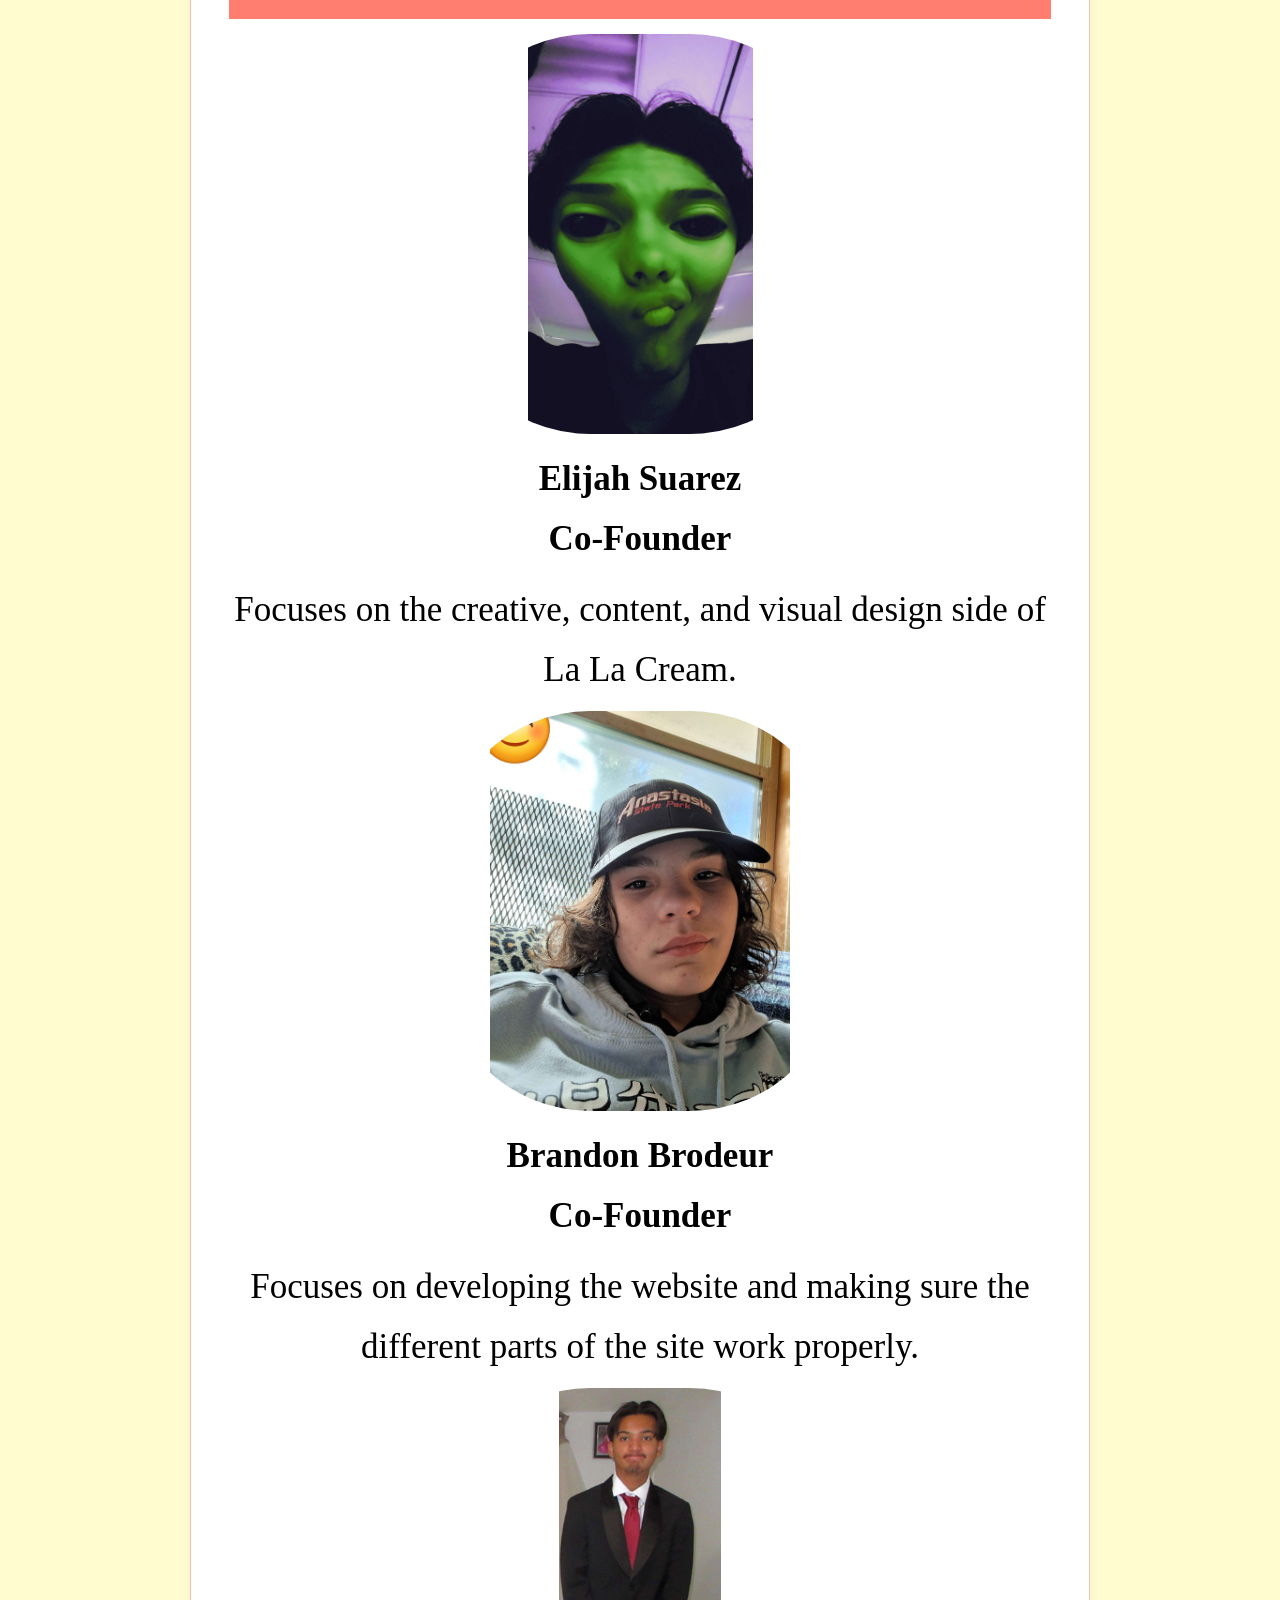
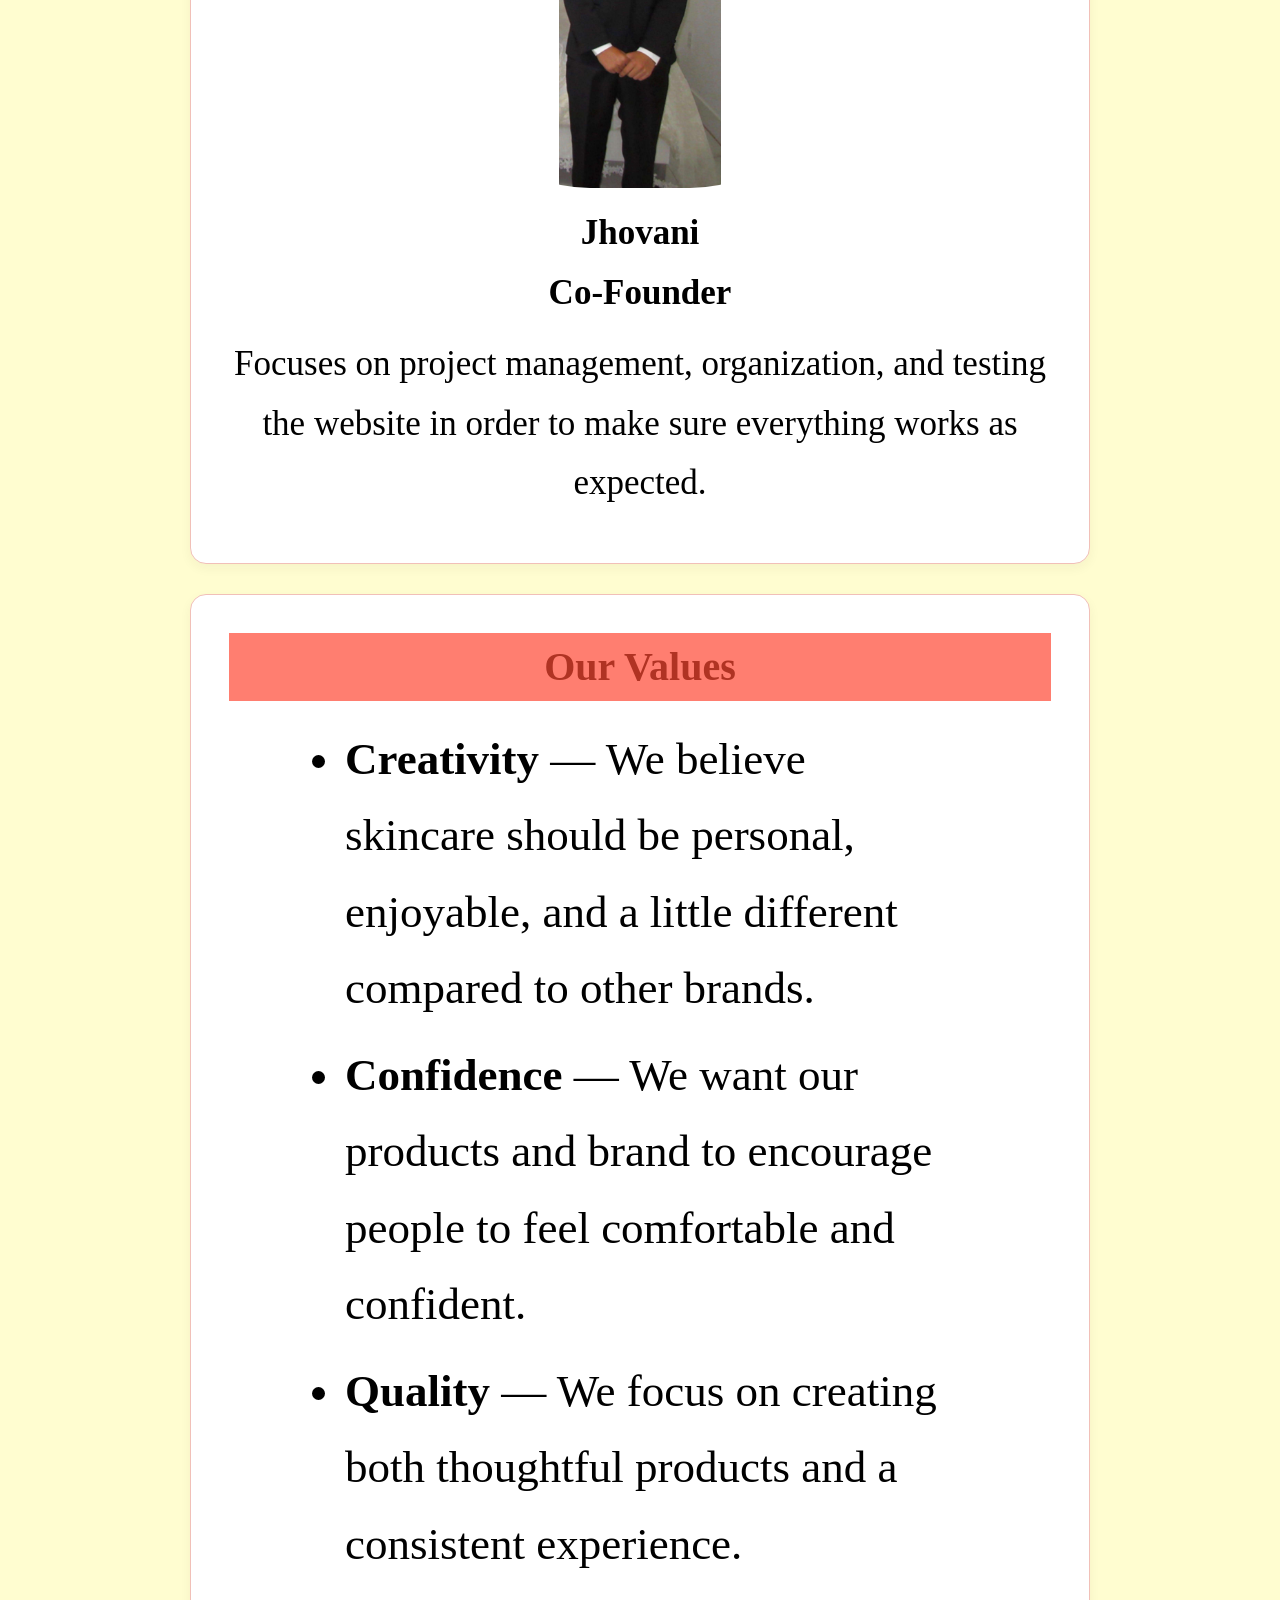
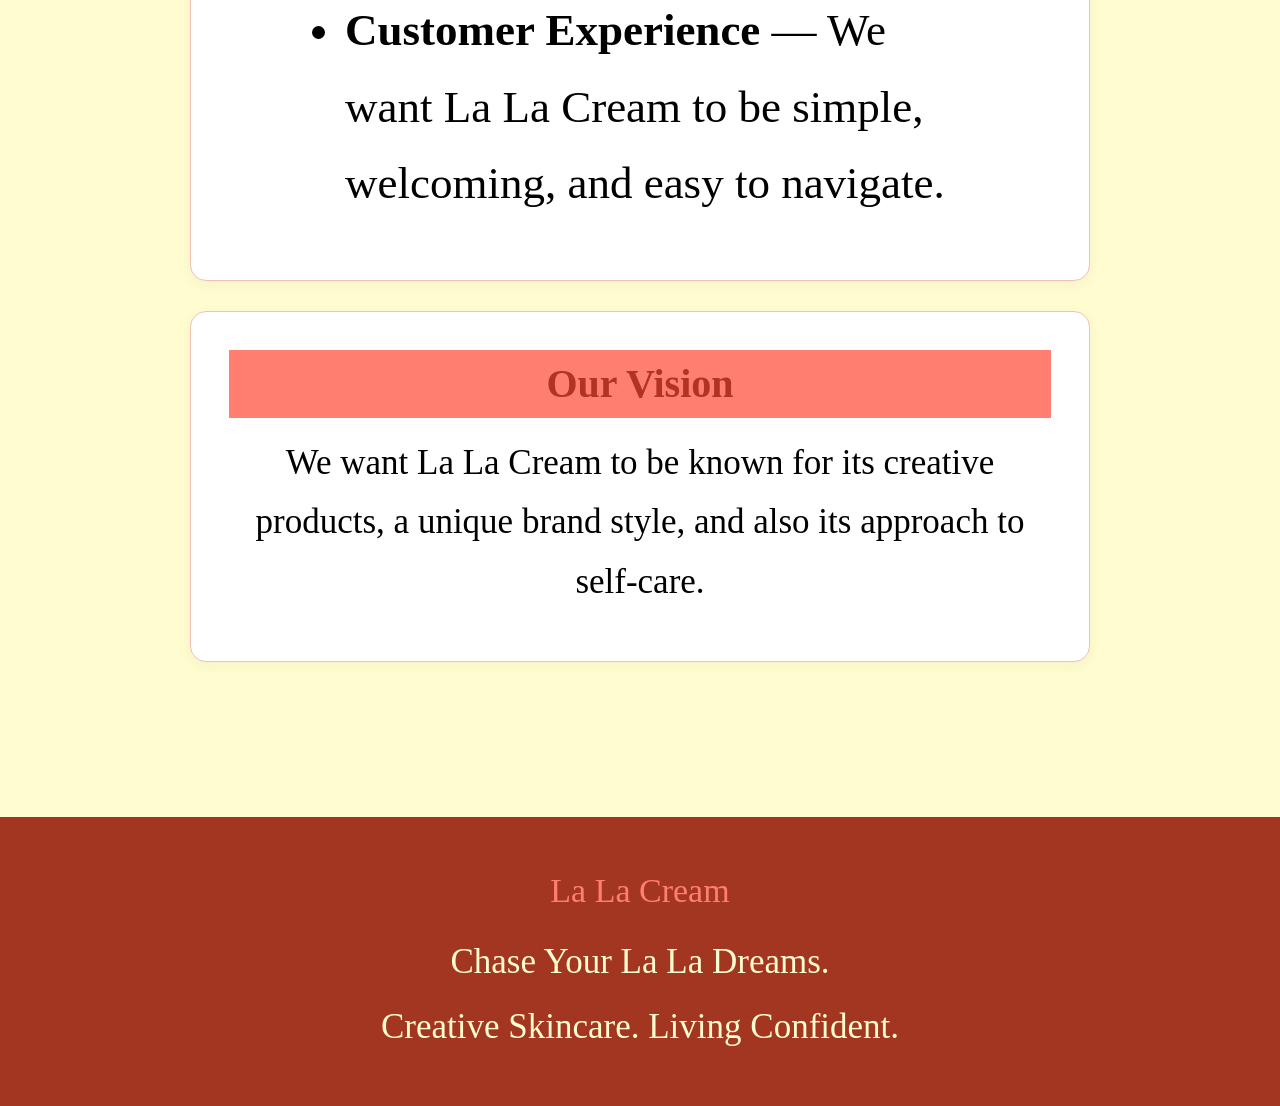
<file: page6.html>
<!DOCTYPE html>
<html lang="en">
<head>
  <meta charset="UTF-8">
  <meta name="viewport" content="width=device-width, initial-scale=1.0">
  <title>La La Cream | About</title>
  <link rel="stylesheet" href="style.css">
  </head>

<!-- Author: Elijah Suarez -->

  <body>
    <header>
      <div class="logo">La La Cream</div>
      <nav>
      <a href="index.html">Home</a>
      <a href="page2.html">Popular</a>
      <a href="page3.html">All Products</a>
      <a href="page4.html">Sales</a>
      <a href="page5.html">News</a>
      <a href="page6.html">About</a>
      <a href="page7.html">Support</a>
      </nav>
    </header>

    <main>

      <section class="section">

        <h1 class="page-title">About La La Cream</h1>
        
        <p class="page-intro">
          La La Cream is a modern skincare and bodycare brand focused on creativity, confidence, and making self-care more enjoyable.
        </p>

        <div class="about-box">

          <h2>Our Story</h2>

          <p>
            La La Cream was created by Brandon Brodeur, Elijah Suarez, and Jhovani Aviles-Espinoza. We wanted to create a skincare brand that felt different from the typical companies while still having a clean and professional style.
          </p>

          <p>
            Our products combine your everyday skincare with creative ideas to give customers something interesting to explore.
          </p>

        </div>

        <div class="about-box">
          <h2>Our Mission</h2>

          <p>
            Our mission is to create creative skincare and bodycare products that make self-care simple, enjoyable, and accessible.
          </p>

        </div>

        <div class="about-box">

          <h2>Meet the Founders</h2>

          <img class="founder-image" src="Eli-Cofounder.jpg" alt="Co-Founder Elijah Suarez">

          <h3>Elijah Suarez</h3>

          <p>
            <strong>Co-Founder</strong>
          </p>

          <p>
            Focuses on the creative, content, and visual design side of La La Cream.
          </p>

          <img class="founder-image" src="Bra-Cofounder.jpg" alt="Co-Founder Brandon Brodeur">

          <h3>Brandon Brodeur</h3>

          <p>
            <strong>Co-Founder</strong>
          </p>

          <p>
            Focuses on developing the website and making sure the different parts of the site work properly.
          </p>

          <img class="founder-image" src="Jho-Cofounder.jpg" alt="Co-Founder Jhovani Espinoza">

          <h3>Jhovani</h3>

          <p>
            <strong>Co-Founder</strong>
          </p>

          <p>
            Focuses on project management, organization, and testing the website in order to make sure everything works as expected.
          </p>

        </div>

        <div class="about-box">
          
          <h2>Our Values</h2>

          <ul>

            <li>
              <strong>Creativity</strong> — We believe skincare should be personal, enjoyable, and a little different compared to other brands.
            </li>

            <li>
              <strong>Confidence</strong> — We want our products and brand to encourage people to feel comfortable and confident.
            </li>

            <li>
              <strong>Quality</strong> — We focus on creating both thoughtful products and a consistent experience.
            </li>

            <li>
              <strong>Customer Experience</strong> — We want La La Cream to be simple, welcoming, and easy to navigate.
            </li>

          </ul>

        </div>

        <div class="about-box">

          <h2>Our Vision</h2>

          <p>
            We want La La Cream to be known for its creative products, a unique brand style, and also its approach to self-care.
          </p>

        </div>

      </section>

    </main>

    <footer>
      <div class="logo">La La Cream</div>

      <p>Chase Your La La Dreams.</p>
      <p>Creative Skincare. Living Confident.</p>
    </footer>

  </body>
  </html>
</file>
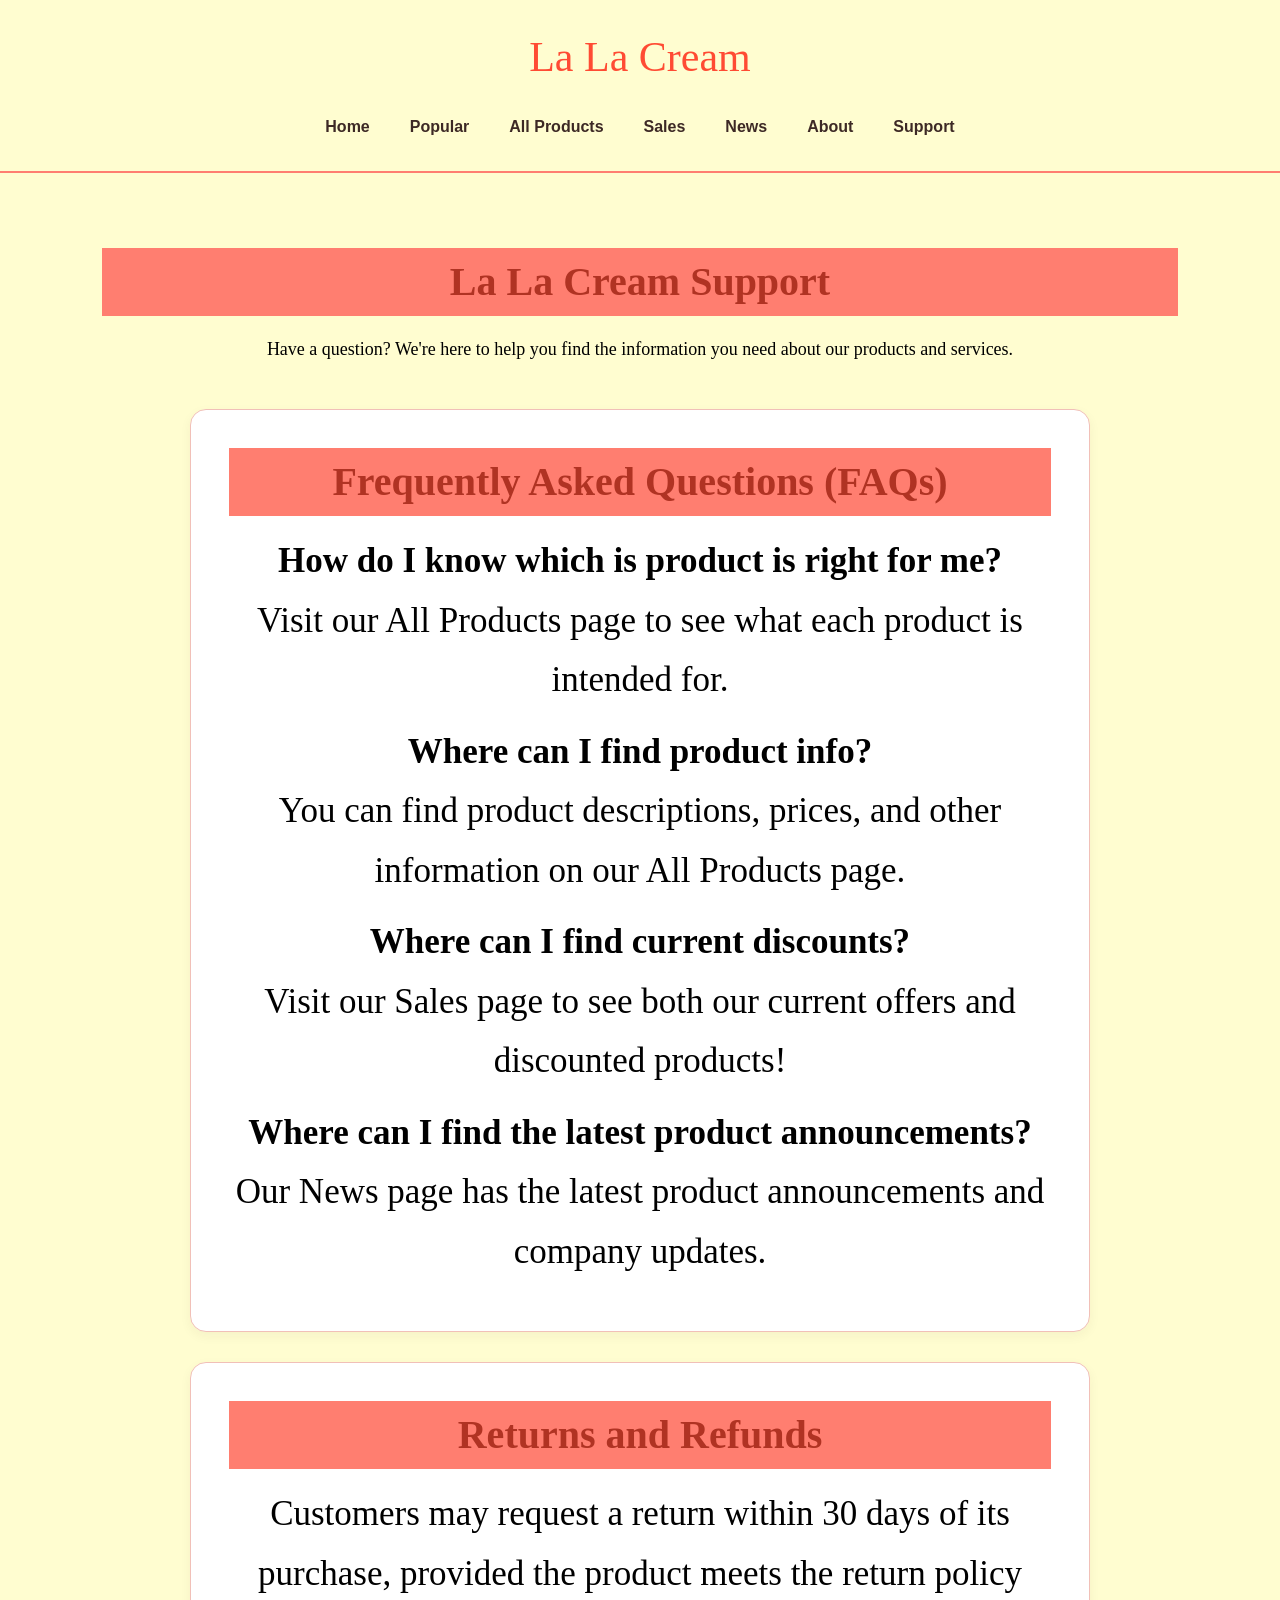
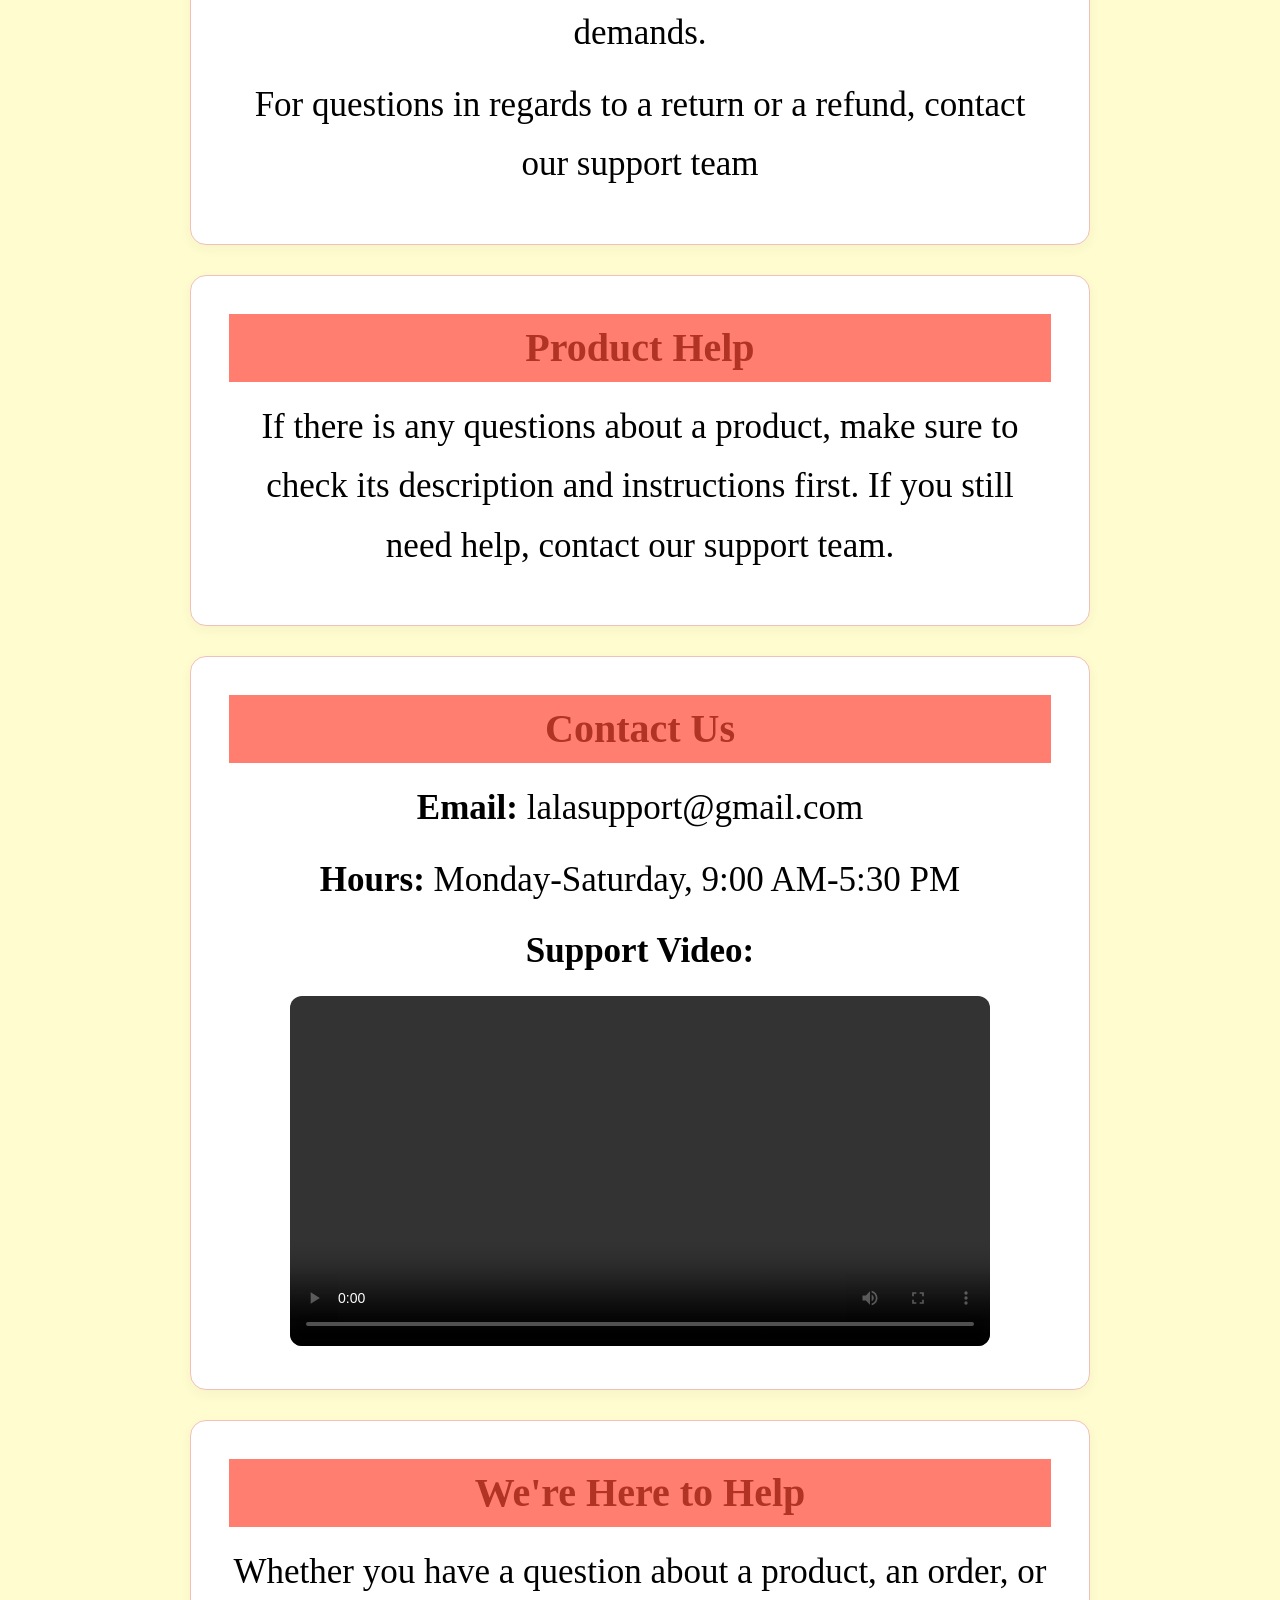
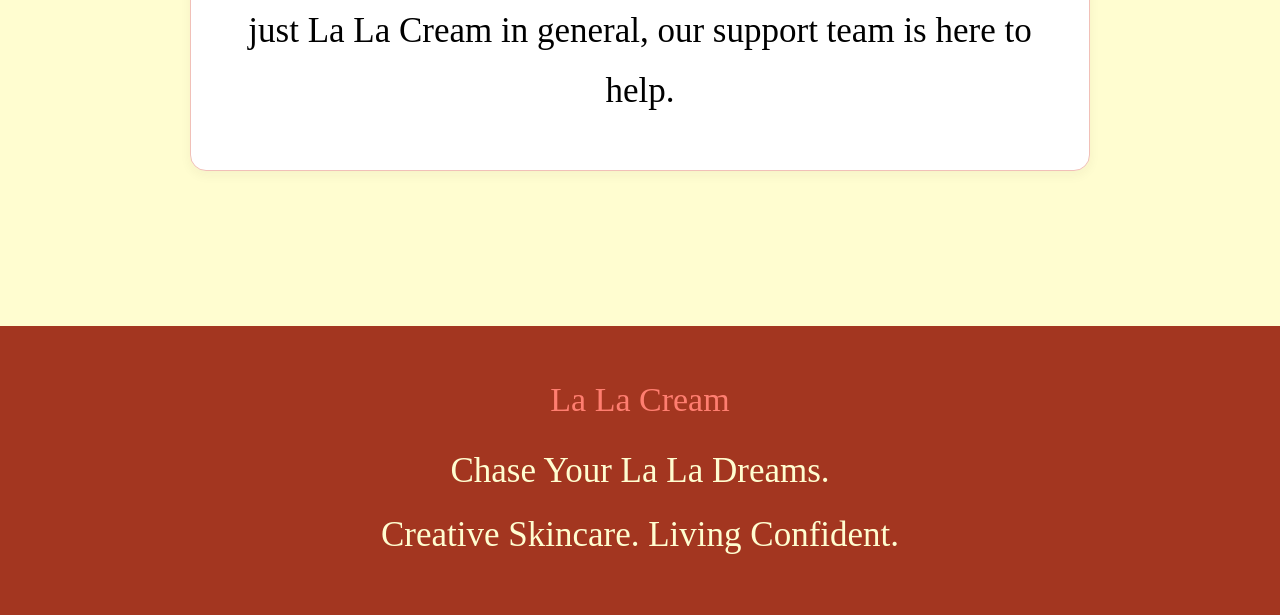
<file: page7.html>
<!DOCTYPE html>
<html lang="en">
<head>
      <meta charset="UTF-8">
      <meta name="viewport" content="width=device-width, initial-scale=1.0">
      <title>La La Cream | Support</title>
      <link rel="stylesheet" href="style.css">
</head>
  
<!-- Author: Brandon Brodeur -->

<body>

<header>
  <div class="logo">La La Cream</div>

  <nav>
      <a href="index.html">Home</a>
      <a href="page2.html">Popular</a>
      <a href="page3.html">All Products</a>
      <a href="page4.html">Sales</a>
      <a href="page5.html">News</a>
      <a href="page6.html">About</a>
      <a href="page7.html">Support</a>
  </nav>
</header>

<main>

  <section class="section">

    <h1 class="page-title">La La Cream Support</h1>

    <p class="page-intro">
      Have a question? We're here to help you find the information you need about our products and services.
    </p>

    <div class="about-box">
      
      <h2>Frequently Asked Questions (FAQs) </h2>

      <h3>How do I know which is product is right for me?</h3>

      <p>
        Visit our All Products page to see what each product is intended for.
      </p>

      <h3>Where can I find product info?</h3>

      <p>
        You can find product descriptions, prices, and other information on our All Products page.
      </p>

      <h3>Where can I find current discounts?</h3>

      <p>
        Visit our Sales page to see both our current offers and discounted products!
      </p>

      <h3>Where can I find the latest product announcements?</h3>

      <p>
        Our News page has the latest product announcements and company updates.
      </p>

    </div>

    <div class="about-box">

      <h2>Returns and Refunds</h2>

      <p>
        Customers may request a return within 30 days of its purchase, provided the product meets the return policy demands.
      </p>

      <p>
        For questions in regards to a return or a refund, contact our support team
      </p>

    </div>

    <div class="about-box">

      <h2>Product Help</h2>

      <p>
        If there is any questions about a product, make sure to check its description and instructions first. If you still need help, contact our support team.
      </p>

    </div>

    <div class="about-box">

      <h2>Contact Us</h2>

      <p>
        <strong>Email:</strong> lalasupport@gmail.com
      </p>

      <p>
        <strong>Hours:</strong> Monday-Saturday, 9:00 AM-5:30 PM
      </p>

      <p><strong>Support Video:</strong></p>

      <video controls>
      <source src="video.mp4" type="video/mp4">
      </video>

    </div>

    <div class="about-box">

      <h2>We're Here to Help</h2>

      <p>
        Whether you have a question about a product, an order, or just La La Cream in general, our support team is here to help.
      </p>

    </div>

  </section>

</main>

<footer>
  <div class="logo">La La Cream</div>

  <p>Chase Your La La Dreams.</p>
  <p>Creative Skincare. Living Confident.</p>
</footer>

</body>
</html>
</file>
<file: style.css>
* {
    box-sizing: border-box;
    margin: 0;
    padding: 0;
}

html {
    scroll-behavior: smooth;
}

body {
    font-family: 'Lora', serif;
    line-height: 1.7;
    background-color: #fffdd0;
}

header {
    background-color: #FFFDD0;
    padding: 22px 50px;
    border-bottom: 2px solid #FF7E70;
    position: sticky;
    top: 0;
    z-index: 1000;
}

.logo {
    font-family: 'Lobster', cursive;
    font-size: 42px;
    color: #ff4B33;
    text-align: center;
    margin-bottom: 12px;
}



h1 {
    font-size: 60px;
    font-family: 'lobster', cursive;
    text-align: center;
    background-color: #Ff7e70;
    margin:0;
    padding: 0px;
}
h2 {
    font-size: 30px;
    font-family: 'lobster', cursive;
    text-align: center;
    background-color: #Ff7e70;
    margin:0;
    padding: 0px;
}
h3 {
    font-size: 35px;
    font-family: 'lobster', cursive;
    text-align: center;
}
h4 {
    font-size: 25px;
    font-family: 'lobster', cursive;
    text-align: center;
}
h5 {
        font-size: 30px;
    font-family: 'lobster', cursive;
    text-align: center;
}
h6 {
        font-size: 25px;
    font-family: 'lobster', cursive;
    text-align: center;
}


p {
        font-size: 35px;
    font-family: 'lobster', cursive;
    text-align: center;
}

ul {
        font-size: 45px;
    font-family: 'lobster', cursive;
    text-align: center;
}


nav {
    display: flex;
    justify-content: center;
    align-items: center;
    gap: 12px;
    flex-wrap: wrap;
}

nav a {
    color: #3d2925;
    text-decoration: none;
    font-family:'Gill Sans', 'Gill Sans MT', Calibri, 'Trebuchet MS', sans-serif;
    font-weight: 600;
    font-size: 16px;
    padding: 8px 14px;
    border-radius: 20px;
    transition: all 0.3s ease;
}

nav a:hover {
    background-color: #Ff7e70;
    color: #fff;
    transform: translateY(-2px);
}




.hero {
    text-align: center;
    padding: 110px 20px;
    background: linear-gradient(135deg, #Ff7E70, #FF4B33);
    color: white;
}

.hero h1 {
    font-family: 'Lobster', cursive;
    color: white;
    font-size: 76px;
    margin-bottom: 8px;
}

.hero h2 {
    font-family:'Gill Sans', 'Gill Sans MT', Calibri, 'Trebuchet MS', sans-serif;
    color: white;
    font-size: 32px;
    margin-bottom: 20px;
}

.hero p {
    max-width: 700px;
    margin: 0 auto;
    font-size: 19px;
}




.button {
    display: inline-block;
    margin: 25px 6px 0;
    padding: 12px 26px;
    background-color: #FFFDD0;
    color: #FF4B33;
    text-decoration: none;
    border-radius: 25px;
    font-family: 'Playfair Display', serif;
    font-weight: bold;
    border: 2px solid #FFFDD0;
    transition: all 0.3s ease;
}

.button:hover {
    background-color: transparent;
    color: #FFFDD0;
    transform: translateY(-3px);
}

.dark-button {
    background-color: #FF4B33;
    color: #FFFDD0;
    border-color: #FF4B33;
}

.dark-button:hover {
    background-color: #FF7E70;
    color: #FFFDD0;
    border-color: #FF7E70;
}




.section {
    padding: 75px 8%;
    text-align: center;
}

.light-section {
    background-color: #fff8ed;
}

.section h2,
.page-title {
    font-family: 'Playfair Display', serif;
    color:#b03323;
    font-size: 40px;
    margin-bottom: 18px;
}

.page-intro {
    text-align: center;
    max-width: 750px;
    margin: 0 auto 45px;
    font-size: 18px;
}



.product-grid {
    display: grid;
    grid-template-columns: repeat(4, 1fr);
    gap: 28px;
    max-width: 1250px;
    margin: 0 auto;
}

.product-card {
    background-color: #fff;
    border: 1px solid #f1c0b8;
    border-radius: 16px;
    overflow: hidden;
    padding-bottom: 22px;
    padding: 35px 25px;
    transition: all 0.3s ease;
}

.product-card:hover {
    transform: translateY(-7px);
    box-shadow: 0 12px 25px rgba(61, 41, 37, 0.12);
}

.product-card img {
    width: 100%;
    height: 230px;
    object-fit: cover;
}

.product-card h3 {
    font-family: 'Playfair Display', serif;
    color: #FF4B33;
    font-size: 22px;
    margin: 18px 12px 8px;
}

.product-card p {
    font-size: 14px;
    padding: 0 18px;
}

.price {
    font-weight: bold;
    font-size: 18px;
    color: #3d2925;
    margin: 14px 10px 0;
}




.category-grid {
    display: grid;
    grid-template-columns: repeat(3, 1fr);
    gap: 28px;
    max-width: 1050px;
    margin: auto;
}

.category {
    background-color: white;
    padding: 35px 25px;
    border-radius: 16px;
    border: 1px solid #f1c0b8;
    transition: all 0.3s ease;
}

.category:hover {
    transform: translateY(-7px);
    box-shadow: 0 10px 20px rgba(61, 41, 37, 0.1);
}

.category h3 {
    font-family: 'Playfair Display', serif;
    color: #FF4B33;
    font-size: 25px;
    margin-bottom: 10px;
}




.article {
    max-width: 900px;
    margin: 0 auto 25px;
    background-color: #fff;
    padding: 32px;
    border-left: 4px solid #FF4B33;
    border-radius: 10px;
    text-align: left;
    box-shadow: 0 4px 12px rgba(61, 41, 37, 0.05);
    transition: all 0.3s ease;
}

.article:hover {
    transform: translateY(5px);
    box-shadow: 0 8px 18px rgba(61, 41, 37, 0.1);
}

.article h2 {
    font-family: 'Playfair Display', serif;
    color: #b03323;
    margin-bottom: 10px;
}

.article img {
    width: 100%;
    height: 500px;
    object-fit: contain;
    display: block;
    margin: 0 auto 20px;
    border-radius: 12px;
}




.about-box {
    max-width: 900px;
    margin: 0 auto 30px;
    background-color: #fff;
    padding: 38px;
    border-radius: 16px;
    border: 1px solid #f1c0b8;
    box-shadow: 0 4px 12px rgba(61, 41, 37, 0.05);
}

.about-box h2 {
    font-family: 'Playfair Display', serif;
    color: #b03323;
    margin-bottom: 15px;
}

.about-box p {
    margin-bottom: 12px;
}

.about-box ul {
    text-align: left;
    max-width: 650px;
    margin: 20px auto;
    padding-left: 30px;
}

.about-box li {
    margin-bottom: 10px;
}

.about-box img {
    width: 400px;
    height: 400px;
    object-fit: contain;
    display: block;
    margin: 0 auto 15px;
    border-radius: 150px;
}

.about-box video {
    display: block;
    width: 100%;
    max-width: 700px;
    height: auto;
    margin: 15px auto 5px;
    border-radius: 12px;
}




.sales-card {
    border: 2px solid #FF4B33;
}

.old-price {
    text-decoration: line-through;
    color: #888;
    margin-bottom: 0;
}

.sale-price {
    color: #FF4B33;
    font-size: 23px;
    font-weight: bold;
    margin-top: 2px;
}




footer {
    background-color: #a33620;
    color: #fffdd0;
    padding: 45px 20px;
    text-align: center;
    margin-top: 50px;
}

footer .logo {
    color: #FF7E70;
    font-size: 34px;
}

footer p {
    margin: 5px;
}




@media (max-width: 1000px) {

    .product-grid {
        grid-template-columns: repeat(2, 1fr);
    }

    .category-grid {
        grid-template-columns: 1fr;
    }
}

@media (max-width: 650px) {

    header {
        padding: 20px;
    }
    
    .logo {
        font-size: 36px;
    }

    nav {
        gap: 5px;
    }

    nav a {
        font-size: 14px;
        padding: 7px 10px;
    }

    .product-grid {
        grid-template-columns: 1fr;
    }

    .hero {
        padding: 80px 20px;
    }

    .hero h1 {
        font-size: 50px;
    }

    .hero h2 {
        font-size: 25px;
    }

    .section {
        padding: 55px 20px;
    }

    .section h2,
    .page-title {
        font-size: 32px;
    }

    .about-box {
        padding: 25px;
    }

}
</file>
